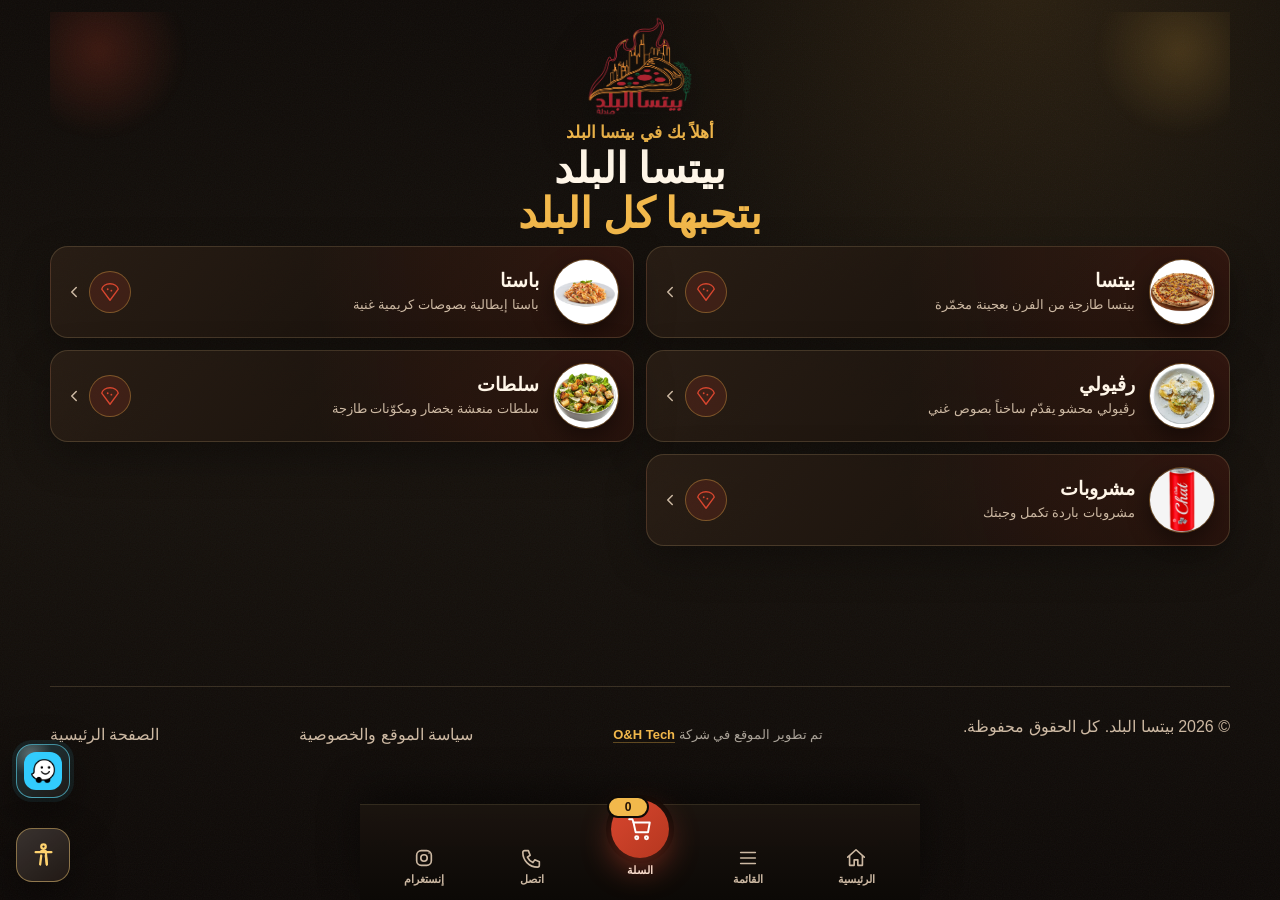
<file: menu.html>
<!doctype html>
<html lang="ar" dir="rtl">
<head>
  <meta charset="utf-8">
  <meta name="viewport" content="width=device-width, initial-scale=1">
  <meta http-equiv="Content-Security-Policy" content="default-src 'self'; script-src 'self'; style-src 'self' 'unsafe-inline' https://fonts.googleapis.com; font-src 'self' https://fonts.gstatic.com; img-src 'self' data: https:; media-src 'self'; frame-src https://www.google.com https://maps.google.com; connect-src 'self'; object-src 'none'; base-uri 'self'; form-action 'none'; upgrade-insecure-requests">
  <meta http-equiv="X-Content-Type-Options" content="nosniff">
  <meta name="referrer" content="strict-origin-when-cross-origin">
  <title>قائمة بيتسا البلد | بيتسا، باستا، رڤيولي وسلطات</title>
  <meta name="description" content="استعرض قائمة بيتسا البلد، اختر المكونات والإضافات، واجمع طلبك في سلة عرض للنادل بدون إتمام طلب إلكتروني.">
  <meta name="theme-color" content="#120d0a">
  <link rel="icon" type="image/png" href="assets/favicon.png">
  <link rel="apple-touch-icon" href="assets/favicon.png">
  <link rel="preconnect" href="https://fonts.googleapis.com">
  <link rel="preconnect" href="https://fonts.gstatic.com" crossorigin>
  <link rel="stylesheet" href="https://fonts.googleapis.com/css2?family=Cairo:wght@400;500;600;700;800;900&family=El+Messiri:wght@400;500;600;700&display=swap">
  <link rel="stylesheet" href="css/main.css?v=20260606-close-center">
  <link rel="stylesheet" href="css/menu.css?v=20260606-pizza-addons-3-cols">
  <link rel="stylesheet" href="css/responsive.css">
  <link rel="stylesheet" href="css/enhancements.css?v=20260614-waze-button-fixed">
  <link rel="stylesheet" href="css/accessibility.css?v=20260614-floating-spacing">
</head>
<body class="menu-page">
  <header class="site-header solid">
    <a class="brand" href="index.html" aria-label="بيتسا البلد">
      <span class="brand-mark"><img src="assets/logo-transparent.png" alt="" width="52" height="52"></span>
      <span>بيتسا البلد</span>
    </a>
    <nav class="nav-links" aria-label="التنقل الرئيسي">
      <a href="index.html#about">عن المطعم</a>
      <a href="menu.html" aria-current="page">القائمة</a>
      <a href="index.html#gallery">الصور</a>
      <a href="index.html#contact">تواصل</a>
    </nav>
    <a class="header-call" data-site-phone-link href="tel:0502210075">اتصل الآن</a>
  </header>

  <main class="menu-shell" data-view="categories">
    <div class="categories-view">
      <section class="menu-hero-brand">
        <img class="mhb-logo" src="assets/logo-transparent.png" alt="بيتسا البلد" width="84" height="84">
        <p class="mhb-welcome">أهلاً بك في بيتسا البلد</p>
        <h1 class="mhb-title">بيتسا البلد<br><span>بتحبها كل البلد</span></h1>
      </section>

      <section class="category-cards" id="categoryCards" aria-label="فئات القائمة"></section>
    </div>

    <div class="products-view">
      <div class="products-head">
        <button class="back-to-cats" id="backToCats" type="button">
          <svg viewBox="0 0 24 24" fill="none" stroke="currentColor" stroke-width="2" stroke-linecap="round" stroke-linejoin="round" aria-hidden="true"><path d="M9 6l6 6-6 6"/></svg>
          <span>القائمة الرئيسية</span>
        </button>
        <h2 id="activeCategoryTitle"></h2>
      </div>

      <section class="menu-tools" aria-label="البحث والفلترة">
      <label class="search-box">
        <span>بحث</span>
        <input id="menuSearch" type="search" placeholder="ابحث عن منتج..." autocomplete="off">
      </label>
      <div class="category-tabs" id="categoryTabs" role="tablist" aria-label="فئات القائمة"></div>
    </section>

    <section class="menu-board" aria-label="القائمة والسلة">
      <div class="menu-results">
        <div class="results-meta" id="resultsMeta"></div>
        <div class="products-grid" id="productsGrid"></div>
        <p class="empty-state" id="emptyState" hidden>لا توجد منتجات مطابقة للبحث الحالي.</p>
      </div>

    </section>
    </div>
  </main>

  <aside class="cart-panel" aria-label="سلة عرض للنادل">
    <div class="cart-head">
      <div>
        <span class="eyebrow">سلة العرض</span>
        <h2>اختياراتك</h2>
      </div>
      <strong id="cartCount">0</strong>
      <button class="cart-close" id="cartClose" type="button" aria-label="إغلاق السلة">×</button>
    </div>
    <div class="cart-items" id="cartItems"></div>
    <p class="empty-cart" id="emptyCart">السلة فارغة حالياً. أضف وجبة لتجميع أفكارك قبل مناداة النادل.</p>
    <div class="cart-total">
      <span>المجموع التقريبي</span>
      <strong id="cartTotal">0 ₪</strong>
    </div>
    <button class="checkout-btn" id="checkoutOrder" type="button">إتمام الطلب عبر واتساب</button>
    <button class="clear-cart" id="clearCart" type="button">تفريغ السلة</button>
    <p class="cart-note">أضف أصنافك ثم أرسل الطلب عبر واتساب، أو اعرض السلة للنادل عند الطاولة.</p>
  </aside>

  <nav class="bottom-nav" aria-label="التنقل السفلي">
    <a class="bottom-nav-item" href="index.html" aria-label="الصفحة الرئيسية">
      <svg viewBox="0 0 24 24" fill="none" stroke="currentColor" stroke-width="1.8" stroke-linecap="round" stroke-linejoin="round" aria-hidden="true"><path d="M3 11l9-8 9 8"/><path d="M5 10v10h5v-6h4v6h5V10"/></svg>
      <span>الرئيسية</span>
    </a>
    <button class="bottom-nav-item" id="navMenu" type="button" aria-label="عرض كل الأصناف">
      <svg viewBox="0 0 24 24" fill="none" stroke="currentColor" stroke-width="1.8" stroke-linecap="round" stroke-linejoin="round" aria-hidden="true"><path d="M4 6h16M4 12h16M4 18h16"/></svg>
      <span>القائمة</span>
    </button>
    <button class="bottom-nav-cart" id="cartToggle" type="button" aria-label="فتح السلة">
      <span class="cart-fab">
        <svg viewBox="0 0 24 24" fill="none" stroke="currentColor" stroke-width="1.8" stroke-linecap="round" stroke-linejoin="round" aria-hidden="true"><path d="M6 6h15l-1.6 9H8z"/><path d="M6 6 5 3H2"/><circle cx="9" cy="20" r="1.4"/><circle cx="18" cy="20" r="1.4"/></svg>
        <span class="cart-float-count" id="cartFloatCount">0</span>
      </span>
      <span>السلة</span>
      <strong id="cartFloatTotal" hidden>0 ₪</strong>
    </button>
    <a class="bottom-nav-item" data-site-phone-link href="tel:0502210075" aria-label="اتصل بنا">
      <svg viewBox="0 0 24 24" fill="none" stroke="currentColor" stroke-width="1.8" stroke-linecap="round" stroke-linejoin="round" aria-hidden="true"><path d="M4 4h4l2 5-3 2a12 12 0 0 0 6 6l2-3 5 2v4a2 2 0 0 1-2 2A16 16 0 0 1 2 6a2 2 0 0 1 2-2z"/></svg>
      <span>اتصل</span>
    </a>
    <a class="bottom-nav-item" data-site-instagram href="https://instagram.com/pizza._.albld" target="_blank" rel="noopener noreferrer" aria-label="إنستغرام بيتسا البلد">
      <svg viewBox="0 0 24 24" fill="none" stroke="currentColor" stroke-width="1.8" stroke-linecap="round" stroke-linejoin="round" aria-hidden="true"><rect x="4" y="4" width="16" height="16" rx="5"/><circle cx="12" cy="12" r="3.5"/><path d="M17.5 6.5h.01"/></svg>
      <span>إنستغرام</span>
    </a>
  </nav>

  <div class="cart-backdrop" id="cartBackdrop" aria-hidden="true"></div>

  <div class="customizer" id="customizer" aria-hidden="true">
    <div class="customizer-dialog" role="dialog" aria-modal="true" aria-labelledby="customizerTitle">
      <button class="modal-close" id="closeCustomizer" type="button" aria-label="إغلاق">×</button>
      <div class="customizer-grid">
        <img id="customizerImage" alt="">
        <div class="customizer-content">
          <span class="category-pill" id="customizerCategory"></span>
          <h2 id="customizerTitle"></h2>
          <p id="customizerDescription"></p>
          <div class="customizer-price" id="customizerPrice"></div>

          <div class="option-group" id="ingredientsOptions"></div>
          <div class="option-group" id="freeAddonOptions"></div>
          <div class="option-group" id="paidAddonOptions"></div>

          <label class="notes-field">
            <span>ملاحظات خاصة</span>
            <textarea id="itemNotes" rows="3" placeholder="مثال: سلطة بدون بصل، صوص على الجنب..."></textarea>
          </label>

          <div class="modal-actions">
            <div class="qty-stepper customizer-qty-stepper">
              <span>الكمية</span>
              <button type="button" id="itemQtyMinus" aria-label="إنقاص الكمية">−</button>
              <strong id="itemQty" class="qty-readonly" aria-live="polite">1</strong>
              <button type="button" id="itemQtyPlus" aria-label="زيادة الكمية">+</button>
            </div>
            <button class="add-cart-btn" id="saveCartItem" type="button">إضافة للسلة</button>
          </div>
        </div>
      </div>
    </div>
  </div>

  <div class="pizza-split-modal" id="pizzaSplitModal" aria-hidden="true">
    <div class="pizza-split-dialog" role="dialog" aria-modal="true" aria-labelledby="pizzaSplitTitle">
      <button class="modal-close pizza-split-close" id="pizzaSplitClose" type="button" aria-label="إغلاق">×</button>
      <div id="pizzaSplitContent"></div>
    </div>
  </div>

  <div class="order-confirm-modal" id="orderConfirmModal" aria-hidden="true">
    <div class="order-confirm-dialog" role="dialog" aria-modal="true" aria-labelledby="orderConfirmTitle">
      <span class="category-pill">تأكيد الإرسال</span>
      <h2 id="orderConfirmTitle">الرجاء تأكيد الطلب</h2>
      <p>سيتم فتح واتساب لإرسال ملخص الطلب إلى المطعم. الطلب لا يتم تحضيره إلا بعد تأكيد المطعم.</p>
      <label class="order-confirm-field" for="customerNameInput">
        <span>اسم الزبون</span>
        <input id="customerNameInput" type="text" name="customerName" autocomplete="name" maxlength="40" required placeholder="اكتب الاسم هنا">
      </label>
      <p class="order-confirm-error" id="customerNameError" role="alert" aria-live="polite"></p>
      <div class="order-confirm-actions">
        <button class="order-confirm-reject" id="rejectOrderConfirm" type="button">رفض</button>
        <button class="order-confirm-accept" id="acceptOrderConfirm" type="button">تأكيد</button>
      </div>
    </div>
  </div>

  <footer class="site-footer">
    <p>© <span id="year"></span> بيتسا البلد. كل الحقوق محفوظة.</p>
    <p class="credit-line">تم تطوير الموقع في شركة  <a href="https://oh-tech.co" target="_blank" rel="noopener noreferrer">O&amp;H Tech</a></p>
    <a href="policy.html">سياسة الموقع والخصوصية</a>
    <a href="index.html">الصفحة الرئيسية</a>
  </footer>

  <div class="toast-stack" id="toastStack" aria-live="polite" aria-atomic="false"></div>

  <a class="menu-waze-float" href="https://waze.com/ul?ll=32.520804,35.3251062&navigate=yes" target="_blank" rel="noopener noreferrer" aria-label="افتح موقعنا في Waze">
    <img src="assets/waze.jpg" alt="" aria-hidden="true">
    <span>موقعنا</span>
  </a>

  <script src="data/site.js"></script>
  <script src="data/menu.js?v=20260606-availability"></script>
  <script src="js/menu.js?v=20260606-customer-name-confirm" defer></script>
  <script src="js/accessibility.js?v=20260614-a11y-suite" defer></script>
</body>
</html>
</file>
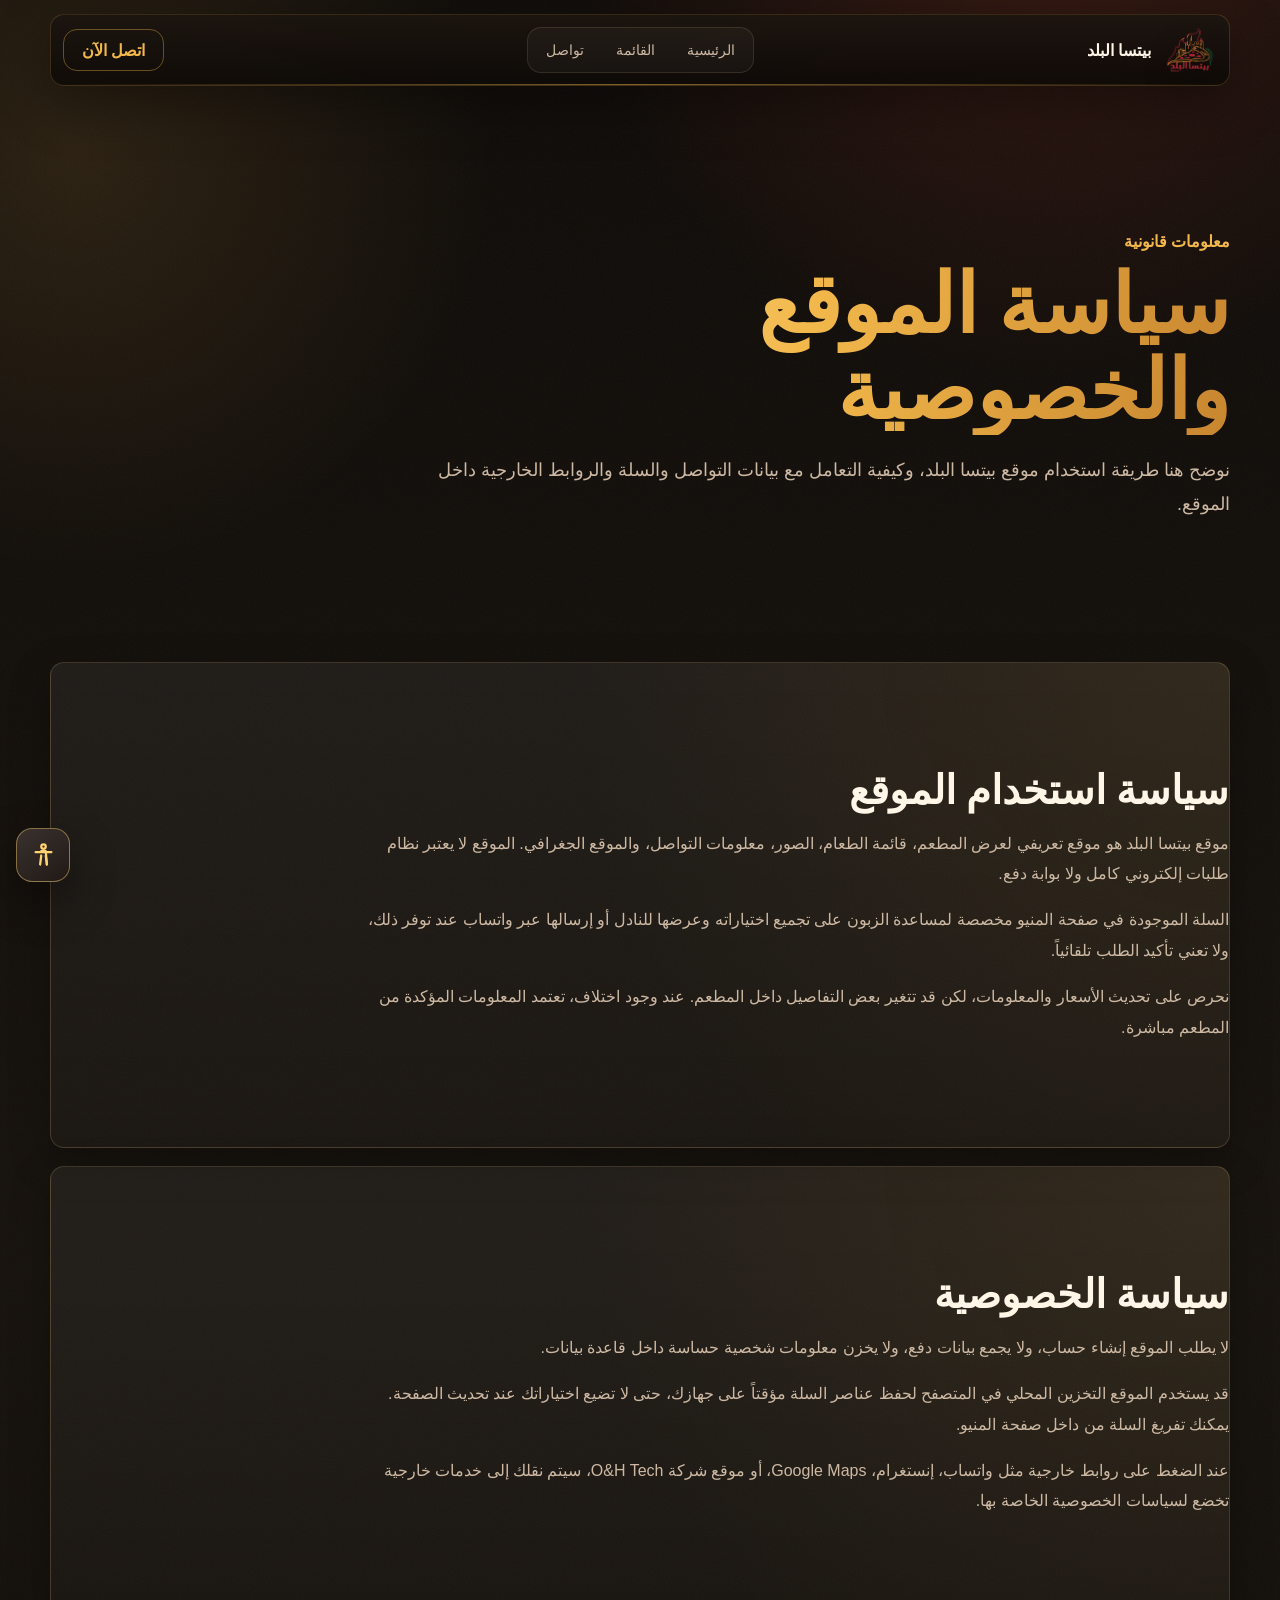
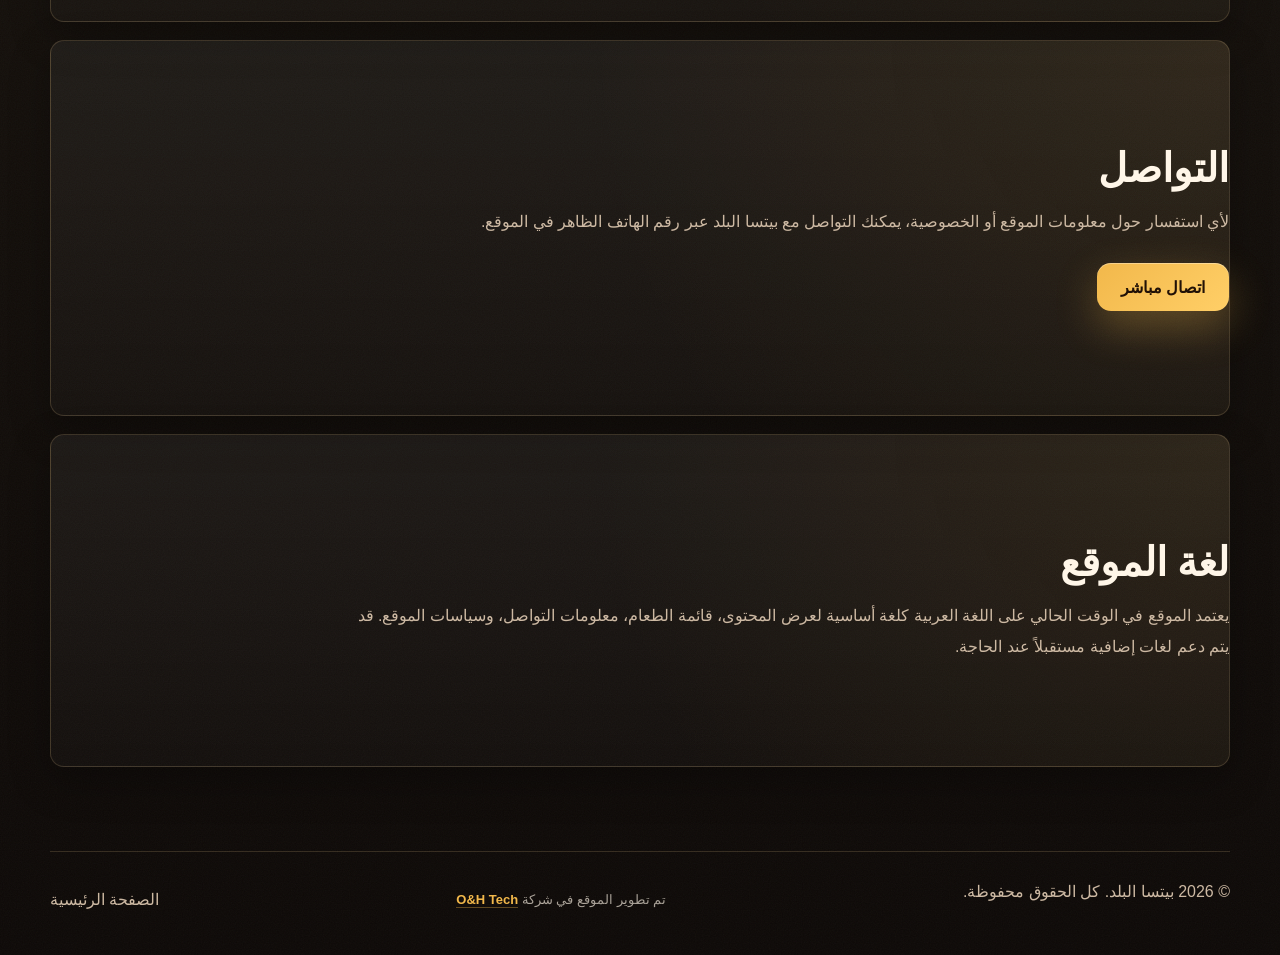
<file: policy.html>
<!doctype html>
<html lang="ar" dir="rtl">
<head>
  <meta charset="utf-8">
  <meta name="viewport" content="width=device-width, initial-scale=1">
  <meta http-equiv="Content-Security-Policy" content="default-src 'self'; script-src 'self'; style-src 'self' 'unsafe-inline' https://fonts.googleapis.com; font-src 'self' https://fonts.gstatic.com; img-src 'self' data: https:; media-src 'self'; frame-src https://www.google.com https://maps.google.com; connect-src 'self'; object-src 'none'; base-uri 'self'; form-action 'none'; upgrade-insecure-requests">
  <meta http-equiv="X-Content-Type-Options" content="nosniff">
  <meta name="referrer" content="strict-origin-when-cross-origin">
  <title>سياسة الموقع والخصوصية | بيتسا البلد</title>
  <meta name="description" content="سياسة استخدام موقع بيتسا البلد وسياسة الخصوصية الخاصة بالموقع، السلة، الروابط الخارجية، وبيانات التواصل.">
  <meta name="theme-color" content="#120d0a">
  <link rel="icon" type="image/png" href="assets/favicon.png">
  <link rel="apple-touch-icon" href="assets/favicon.png">
  <link rel="preconnect" href="https://fonts.googleapis.com">
  <link rel="preconnect" href="https://fonts.gstatic.com" crossorigin>
  <link rel="stylesheet" href="https://fonts.googleapis.com/css2?family=Cairo:wght@400;500;600;700;800;900&family=El+Messiri:wght@400;500;600;700&display=swap">
  <link rel="stylesheet" href="css/main.css?v=20260606-close-center">
  <link rel="stylesheet" href="css/enhancements.css?v=20260614-waze-button-fixed">
  <link rel="stylesheet" href="css/accessibility.css?v=20260614-floating-spacing">
</head>
<body class="policy-page">
  <header class="site-header solid">
    <a class="brand" href="index.html" aria-label="بيتسا البلد">
      <span class="brand-mark"><img src="assets/logo-transparent.png" alt="" width="52" height="52"></span>
      <span>بيتسا البلد</span>
    </a>
    <nav class="nav-links" aria-label="التنقل الرئيسي">
      <a href="index.html">الرئيسية</a>
      <a href="menu.html">القائمة</a>
      <a href="index.html#contact">تواصل</a>
    </nav>
    <a class="header-call" data-site-phone-link href="tel:0502210075">اتصل الآن</a>
  </header>

  <main class="policy-shell">
    <section class="policy-hero">
      <p class="eyebrow">معلومات قانونية</p>
      <h1>سياسة الموقع والخصوصية</h1>
      <p>نوضح هنا طريقة استخدام موقع بيتسا البلد، وكيفية التعامل مع بيانات التواصل والسلة والروابط الخارجية داخل الموقع.</p>
    </section>

    <section class="policy-card">
      <h2>سياسة استخدام الموقع</h2>
      <p>موقع بيتسا البلد هو موقع تعريفي لعرض المطعم، قائمة الطعام، الصور، معلومات التواصل، والموقع الجغرافي. الموقع لا يعتبر نظام طلبات إلكتروني كامل ولا بوابة دفع.</p>
      <p>السلة الموجودة في صفحة المنيو مخصصة لمساعدة الزبون على تجميع اختياراته وعرضها للنادل أو إرسالها عبر واتساب عند توفر ذلك، ولا تعني تأكيد الطلب تلقائياً.</p>
      <p>نحرص على تحديث الأسعار والمعلومات، لكن قد تتغير بعض التفاصيل داخل المطعم. عند وجود اختلاف، تعتمد المعلومات المؤكدة من المطعم مباشرة.</p>
    </section>

    <section class="policy-card">
      <h2>سياسة الخصوصية</h2>
      <p>لا يطلب الموقع إنشاء حساب، ولا يجمع بيانات دفع، ولا يخزن معلومات شخصية حساسة داخل قاعدة بيانات.</p>
      <p>قد يستخدم الموقع التخزين المحلي في المتصفح لحفظ عناصر السلة مؤقتاً على جهازك، حتى لا تضيع اختياراتك عند تحديث الصفحة. يمكنك تفريغ السلة من داخل صفحة المنيو.</p>
      <p>عند الضغط على روابط خارجية مثل واتساب، إنستغرام، Google Maps، أو موقع شركة O&amp;H Tech، سيتم نقلك إلى خدمات خارجية تخضع لسياسات الخصوصية الخاصة بها.</p>
    </section>

    <section class="policy-card">
      <h2>التواصل</h2>
      <p>لأي استفسار حول معلومات الموقع أو الخصوصية، يمكنك التواصل مع بيتسا البلد عبر رقم الهاتف الظاهر في الموقع.</p>
      <a class="btn btn-primary" data-site-phone-link href="tel:0502210075">اتصال مباشر</a>
    </section>

    <section class="policy-card">
      <h2>لغة الموقع</h2>
      <p>يعتمد الموقع في الوقت الحالي على اللغة العربية كلغة أساسية لعرض المحتوى، قائمة الطعام، معلومات التواصل، وسياسات الموقع. قد يتم دعم لغات إضافية مستقبلاً عند الحاجة.</p>
    </section>
  </main>

  <footer class="site-footer">
    <p>© <span id="year"></span> بيتسا البلد. كل الحقوق محفوظة.</p>
    <p class="credit-line">تم تطوير الموقع في شركة  <a href="https://oh-tech.co" target="_blank" rel="noopener noreferrer">O&amp;H Tech</a></p>
    <a href="index.html">الصفحة الرئيسية</a>
  </footer>

  <script src="data/site.js"></script>
  <script src="js/main.js" defer></script>
  <script src="js/accessibility.js?v=20260614-a11y-suite" defer></script>
</body>
</html>
</file>
<file: css/main.css>
:root {
  color-scheme: dark;
  --bg: #120d0a;
  --bg-soft: #1c1510;
  --panel: #241a13;
  --panel-2: #2e2117;
  --text: #fff6e8;
  --muted: #cdb9a3;
  --line: rgba(255, 214, 158, .16);
  --gold: #f2b84b;
  --amber: #d96b28;
  --tomato: #d8462f;
  --green: #7eaa54;
  --shadow: 0 24px 80px rgba(0, 0, 0, .38);
  --radius: 8px;
  --container: min(1180px, calc(100% - 40px));
  font-family: Tahoma, Arial, sans-serif;
}

* {
  box-sizing: border-box;
}

html {
  scroll-behavior: smooth;
}

body {
  margin: 0;
  min-height: 100vh;
  background:
    radial-gradient(circle at 80% 10%, rgba(216, 70, 47, .18), transparent 28rem),
    radial-gradient(circle at 12% 4%, rgba(242, 184, 75, .13), transparent 24rem),
    linear-gradient(180deg, #120d0a 0%, #18100c 48%, #100b09 100%);
  color: var(--text);
  overflow-x: hidden;
}

body.loading {
  overflow: hidden;
}

img {
  display: block;
  max-width: 100%;
}

a {
  color: inherit;
  text-decoration: none;
}

button,
input {
  font: inherit;
}

.site-header {
  position: fixed;
  top: 0;
  left: 0;
  right: auto;
  transform: none;
  z-index: 50;
  width: 100%;
  min-height: 76px;
  margin: 0;
  display: grid;
  grid-template-columns: minmax(230px, 1fr) auto minmax(170px, 1fr);
  align-items: center;
  gap: 22px;
  padding: 10px max(22px, calc((100vw - 1180px) / 2));
  border: 0;
  border-bottom: 1px solid rgba(255, 214, 158, .12);
  border-radius: 0;
  background: linear-gradient(180deg, rgba(18, 13, 10, .96), rgba(18, 13, 10, .82));
  box-shadow: 0 18px 54px rgba(0, 0, 0, .28);
  backdrop-filter: blur(20px);
}

.site-header.solid {
  position: sticky;
  top: 12px;
  left: auto;
  right: auto;
  transform: none;
  width: var(--container);
  min-height: 62px;
  margin-top: 12px;
  padding: 8px 10px;
  border: 1px solid var(--line);
  border-radius: var(--radius);
  background: linear-gradient(180deg, rgba(28, 21, 16, .94), rgba(18, 13, 10, .9));
}

.site-header:not(.solid) {
  direction: ltr;
  display: flex;
  justify-content: center;
}

.site-header:not(.solid) .brand,
.site-header:not(.solid) .nav-links,
.site-header:not(.solid) .header-call {
  direction: rtl;
}

.site-header:not(.solid) .brand {
  order: 3;
  margin-left: auto;
}

.site-header:not(.solid) .nav-links {
  order: 2;
  margin-inline: auto;
}

.site-header:not(.solid) .header-call {
  order: 1;
  margin-right: auto;
}

.brand {
  display: inline-flex;
  align-items: center;
  gap: 12px;
  justify-self: start;
  font-weight: 800;
  white-space: nowrap;
}

.brand-mark {
  display: grid;
  place-items: center;
  width: 58px;
  height: 48px;
  border-radius: 0;
  background: transparent;
  box-shadow: none;
  overflow: visible;
}

.brand-mark img {
  width: 52px;
  height: 52px;
  object-fit: contain;
  transform: translateY(1px);
  filter: drop-shadow(0 8px 14px rgba(0, 0, 0, .45));
}

.nav-links {
  justify-self: center;
  display: flex;
  align-items: center;
  justify-content: center;
  gap: 4px;
  padding: 4px;
  border: 1px solid rgba(255, 214, 158, .12);
  border-radius: var(--radius);
  background: rgba(255, 255, 255, .035);
  color: var(--muted);
  font-size: 14px;
}

.nav-links a {
  min-height: 36px;
  display: inline-flex;
  align-items: center;
  padding: 0 14px;
  border-radius: 6px;
  transition: color .2s ease, transform .2s ease, background .2s ease;
}

.nav-links a:hover,
.nav-links a[aria-current="page"] {
  color: var(--text);
  background: rgba(242, 184, 75, .1);
  transform: translateY(-2px);
}

.header-call {
  justify-self: end;
  display: inline-flex;
  align-items: center;
  justify-content: center;
  min-height: 42px;
  padding: 0 18px;
  border: 1px solid rgba(242, 184, 75, .38);
  border-radius: var(--radius);
  color: var(--gold);
  font-weight: 700;
}

.home-notice {
  position: fixed;
  top: 86px;
  left: 50%;
  z-index: 45;
  width: var(--container);
  min-height: 46px;
  display: grid;
  grid-template-columns: auto 1fr auto;
  align-items: center;
  gap: 14px;
  padding: 8px 12px;
  border: 1px solid rgba(242, 184, 75, .24);
  border-radius: var(--radius);
  background: rgba(28, 21, 16, .78);
  box-shadow: 0 16px 44px rgba(0, 0, 0, .28);
  backdrop-filter: blur(16px);
  transform: translateX(-50%);
}

.home-notice span {
  display: inline-flex;
  align-items: center;
  min-height: 30px;
  padding: 0 10px;
  border-radius: 999px;
  color: #211106;
  background: var(--gold);
  font-size: 13px;
  font-weight: 900;
}

.home-notice p {
  margin: 0;
  color: var(--muted);
  line-height: 1.5;
  font-size: 14px;
}

.home-notice a {
  color: var(--gold);
  font-weight: 900;
  white-space: nowrap;
}

.page-shell,
.menu-shell {
  width: var(--container);
  margin: 0 auto;
}

.hero {
  min-height: 100vh;
  display: grid;
  grid-template-columns: minmax(0, .95fr) minmax(320px, 1.05fr);
  align-items: center;
  gap: 42px;
  padding: 172px 0 70px;
}

.hero-content {
  position: relative;
  z-index: 2;
}

.eyebrow {
  margin: 0 0 12px;
  color: var(--gold);
  font-weight: 800;
  letter-spacing: 0;
}

h1,
h2,
h3,
p {
  margin-top: 0;
}

h1 {
  margin-bottom: 18px;
  font-size: clamp(48px, 8vw, 104px);
  line-height: .95;
  letter-spacing: 0;
}

h2 {
  margin-bottom: 14px;
  font-size: clamp(30px, 4vw, 56px);
  line-height: 1.08;
}

h3 {
  margin-bottom: 8px;
}

.hero-copy {
  max-width: 650px;
  color: var(--muted);
  font-size: 19px;
  line-height: 1.9;
}

.hero-actions {
  display: flex;
  flex-wrap: wrap;
  gap: 14px;
  margin-top: 30px;
}

.btn {
  position: relative;
  display: inline-flex;
  align-items: center;
  justify-content: center;
  min-height: 48px;
  padding: 13px 24px;
  border-radius: var(--radius);
  overflow: hidden;
  font-weight: 800;
  transition: transform .2s ease, box-shadow .2s ease, border-color .2s ease;
}

.btn::after {
  content: "";
  position: absolute;
  inset: 0;
  background: linear-gradient(90deg, transparent, rgba(255, 255, 255, .22), transparent);
  transform: translateX(110%);
  transition: transform .45s ease;
}

.btn:hover {
  transform: translateY(-3px);
}

.btn:hover::after {
  transform: translateX(-110%);
}

.btn-primary {
  color: #211106;
  background: linear-gradient(135deg, var(--gold), #ffcf67);
  box-shadow: 0 16px 40px rgba(242, 184, 75, .25);
}

.btn-ghost {
  border: 1px solid var(--line);
  background: rgba(255, 255, 255, .04);
}

.hero-visual {
  filter: drop-shadow(0 30px 70px rgba(0, 0, 0, .45));
}

.section-heading {
  max-width: 760px;
  margin-bottom: 34px;
}

.section-heading p:not(.eyebrow) {
  color: var(--muted);
  line-height: 1.85;
}

section:not(.hero) {
  padding: 92px 0;
}

.about-grid,
.location-grid {
  display: grid;
  grid-template-columns: minmax(0, 1fr) minmax(320px, .82fr);
  gap: 24px;
  align-items: stretch;
}

.about-media,
.info-panel,
.dish-card,
.feature-card,
.contact-card {
  border: 1px solid var(--line);
  border-radius: var(--radius);
  background: linear-gradient(180deg, rgba(255, 255, 255, .055), rgba(255, 255, 255, .025));
  box-shadow: var(--shadow);
}

.about-media {
  overflow: hidden;
  min-height: 460px;
}

.about-media img {
  width: 100%;
  height: 100%;
  object-fit: cover;
}

.feature-grid {
  display: grid;
  grid-template-columns: repeat(2, minmax(0, 1fr));
  gap: 16px;
}

.feature-card {
  padding: 24px;
}

.feature-card span {
  display: inline-block;
  margin-bottom: 34px;
  color: var(--gold);
  font-weight: 900;
}

.feature-card p,
.dish-card p,
.info-panel p {
  color: var(--muted);
  line-height: 1.75;
}

.menu-preview,
.contact-grid {
  display: grid;
  grid-template-columns: repeat(4, minmax(0, 1fr));
  gap: 18px;
}

.dish-card {
  overflow: hidden;
}

.dish-card img {
  width: 100%;
  aspect-ratio: 1.2;
  object-fit: cover;
  background: var(--panel);
}

.dish-card div {
  padding: 20px;
}

.dish-card strong {
  display: inline-block;
  margin-top: 8px;
  color: var(--gold);
  font-size: 22px;
}

.gallery-grid {
  display: grid;
  grid-template-columns: 1.1fr .9fr;
  grid-auto-rows: 270px;
  gap: 16px;
}

.gallery-item {
  position: relative;
  padding: 0;
  border: 1px solid var(--line);
  border-radius: var(--radius);
  overflow: hidden;
  cursor: pointer;
  background: var(--panel);
}

.gallery-item:first-child {
  grid-row: span 2;
}

.gallery-item img {
  width: 100%;
  height: 100%;
  object-fit: cover;
  transition: transform .45s ease, filter .45s ease;
}

.gallery-item:hover img {
  transform: scale(1.06);
  filter: saturate(1.15) contrast(1.06);
}

.location-grid iframe {
  width: 100%;
  min-height: 420px;
  border: 1px solid var(--line);
  border-radius: var(--radius);
  filter: grayscale(.35) invert(.9) contrast(.9);
}

.info-panel {
  padding: 30px;
}

.info-panel h3 {
  margin-bottom: 8px;
}

.location-tagline {
  color: var(--gold) !important;
  font-weight: 900;
}

.contact-card {
  display: grid;
  align-content: center;
  gap: 10px;
  min-height: 156px;
  padding: 20px;
  text-align: center;
  transition: transform .2s ease, border-color .2s ease, background .2s ease;
}

.contact-card:hover {
  transform: translateY(-5px);
  border-color: rgba(242, 184, 75, .42);
}

.contact-card span {
  display: block;
  color: var(--muted);
  font-size: 15px;
  font-weight: 800;
}

.contact-card strong {
  color: var(--gold);
  font-size: clamp(18px, 1.7vw, 22px);
  line-height: 1.25;
  overflow-wrap: anywhere;
}

.map-link {
  margin-top: 14px;
}

.location-actions {
  display: grid;
  grid-template-columns: repeat(2, minmax(0, 1fr));
  gap: 10px;
  margin-top: 14px;
}

.location-actions .map-link {
  margin-top: 0;
}

.location-actions .map-icon-link {
  display: inline-flex;
  align-items: center;
  justify-content: center;
  gap: 10px;
  width: 100%;
  min-width: 0;
  min-height: 58px;
  padding: 8px 10px;
  border-color: rgba(255, 255, 255, .16);
  background: rgba(255, 255, 255, .075);
}

.map-icon-link img {
  width: 40px;
  height: 40px;
  border-radius: 12px;
  object-fit: contain;
  box-shadow: 0 10px 24px rgba(0, 0, 0, .22);
}

.map-icon-link span {
  min-width: 0;
  font-weight: 900;
  font-size: clamp(13px, 2.4vw, 15px);
  white-space: nowrap;
}

.map-icon-link:hover {
  transform: translateY(-2px);
  border-color: rgba(248, 198, 93, .42);
  background: rgba(255, 255, 255, .11);
}

.site-footer {
  width: var(--container);
  margin: 0 auto;
  padding: 30px 0 38px;
  border-top: 1px solid var(--line);
  display: flex;
  justify-content: space-between;
  gap: 18px;
  color: var(--muted);
}

.lightbox {
  position: fixed;
  inset: 0;
  z-index: 80;
  display: grid;
  place-items: center;
  padding: 26px;
  background: rgba(0, 0, 0, .84);
  opacity: 0;
  pointer-events: none;
  transition: opacity .25s ease;
}

.lightbox.is-open {
  opacity: 1;
  pointer-events: auto;
}

.lightbox img {
  max-width: min(980px, 92vw);
  max-height: 82vh;
  border-radius: var(--radius);
  box-shadow: var(--shadow);
}

.lightbox-close {
  position: absolute;
  top: 24px;
  left: 24px;
  display: grid;
  place-items: center;
  width: 44px;
  height: 44px;
  padding: 0;
  border: 1px solid var(--line);
  border-radius: 50%;
  color: var(--text);
  background: rgba(255, 255, 255, .08);
  cursor: pointer;
  font-family: Arial, sans-serif;
  font-size: 30px;
  line-height: 1;
  text-align: center;
}
</file>
<file: css/menu.css>
.menu-page {
  background:
    radial-gradient(circle at 78% 0%, rgba(242, 184, 75, .11), transparent 24rem),
    linear-gradient(180deg, #120d0a, #17100c 54%, #100b09);
}

.menu-page section {
  padding: 0;
}

.menu-shell {
  padding: 12px 0 140px;
}

.menu-hero {
  display: grid;
  place-items: start;
  min-height: 360px;
  padding: 84px 0 46px;
}

.menu-hero h1 {
  max-width: 800px;
}

.menu-hero p:not(.eyebrow) {
  max-width: 720px;
  color: var(--muted);
  line-height: 1.85;
  font-size: 18px;
}

.menu-tools {
  position: sticky;
  top: 92px;
  z-index: 20;
  display: grid;
  grid-template-columns: 320px 1fr;
  gap: 16px;
  align-items: center;
  padding: 14px;
  border: 1px solid var(--line);
  border-radius: var(--radius);
  background: rgba(18, 13, 10, .86);
  backdrop-filter: blur(18px);
}

.menu-page .menu-tools {
  padding: 14px;
}

.menu-page .menu-board {
  padding: 0;
}

.search-box span {
  position: absolute;
  width: 1px;
  height: 1px;
  overflow: hidden;
  clip: rect(0, 0, 0, 0);
  white-space: nowrap;
}

.search-box input {
  width: 100%;
  min-height: 48px;
  border: 1px solid var(--line);
  border-radius: var(--radius);
  outline: none;
  padding: 0 14px;
  color: var(--text);
  background: rgba(255, 255, 255, .05);
}

.search-box input:focus {
  border-color: rgba(242, 184, 75, .55);
}

.category-tabs {
  display: flex;
  flex-wrap: wrap;
  gap: 10px;
}

.category-tabs button {
  min-height: 42px;
  border: 1px solid var(--line);
  border-radius: var(--radius);
  padding: 0 16px;
  cursor: pointer;
  color: var(--muted);
  background: rgba(255, 255, 255, .04);
  transition: transform .2s ease, color .2s ease, background .2s ease, border-color .2s ease;
}

.category-tabs button:hover,
.category-tabs button.is-active {
  transform: translateY(-2px);
  color: #1d1108;
  border-color: transparent;
  background: linear-gradient(135deg, var(--gold), #ffd16e);
}

.menu-board {
  display: grid;
  grid-template-columns: minmax(0, 1fr);
  gap: 22px;
  align-items: start;
}

.menu-results {
  padding-top: 34px;
}

.results-meta {
  margin-bottom: 18px;
  color: var(--muted);
}

.products-grid {
  display: grid;
  grid-template-columns: repeat(3, minmax(0, 1fr));
  gap: 18px;
}

.product-card {
  border: 1px solid var(--line);
  border-radius: var(--radius);
  overflow: hidden;
  background: linear-gradient(180deg, rgba(255, 255, 255, .06), rgba(255, 255, 255, .025));
  box-shadow: var(--shadow);
  animation: productIn .5s ease both;
}

.product-card img {
  width: 100%;
  aspect-ratio: 1.25;
  object-fit: cover;
  background: var(--panel);
}

.product-body {
  padding: 20px;
}

.product-top {
  display: flex;
  justify-content: space-between;
  gap: 14px;
  align-items: start;
  margin-bottom: 10px;
}

.product-top h2 {
  margin: 0;
  font-size: 22px;
}

.price {
  color: var(--gold);
  font-size: 22px;
  font-weight: 900;
  white-space: nowrap;
}

.category-pill {
  display: inline-flex;
  margin-bottom: 12px;
  padding: 6px 10px;
  border-radius: 999px;
  color: var(--gold);
  background: rgba(242, 184, 75, .1);
  font-size: 13px;
  font-weight: 800;
}

.product-card p {
  margin-bottom: 0;
  color: var(--muted);
  line-height: 1.75;
}

.product-options-preview {
  display: grid;
  gap: 9px;
  margin-top: 16px;
  padding-top: 16px;
  border-top: 1px solid var(--line);
}

.product-options-preview strong {
  color: var(--text);
  font-size: 14px;
}

.chips {
  display: flex;
  flex-wrap: wrap;
  gap: 7px;
}

.chips span {
  display: inline-flex;
  align-items: center;
  min-height: 28px;
  padding: 5px 9px;
  border: 1px solid rgba(242, 184, 75, .2);
  border-radius: 999px;
  color: var(--muted);
  background: rgba(242, 184, 75, .06);
  font-size: 12px;
}

.muted-line {
  color: var(--muted);
  font-size: 13px;
}

.add-cart-btn,
.clear-cart {
  min-height: 46px;
  border: 0;
  border-radius: var(--radius);
  cursor: pointer;
  color: #211106;
  background: linear-gradient(135deg, var(--gold), #ffcf67);
  font-weight: 900;
  transition: transform .2s ease, filter .2s ease;
}

.add-cart-btn:hover,
.clear-cart:hover {
  transform: translateY(-2px);
  filter: brightness(1.04);
}

.product-add {
  width: 100%;
  margin-top: 18px;
}

.cart-panel {
  position: fixed;
  inset: auto 50% 22px auto;
  z-index: 85;
  width: min(440px, calc(100vw - 28px));
  max-height: min(78vh, 720px);
  overflow: auto;
  margin-top: 0;
  border: 1px solid var(--line);
  border-radius: var(--radius);
  background: rgba(18, 13, 10, .96);
  box-shadow: var(--shadow);
  backdrop-filter: blur(18px);
  padding: 18px;
  opacity: 0;
  pointer-events: none;
  transform: translate(-50%, 28px) scale(.98);
  transition: opacity .25s ease, transform .25s ease;
}

.cart-panel.is-open {
  opacity: 1;
  pointer-events: auto;
  transform: translate(-50%, 0) scale(1);
}

.cart-head,
.cart-item-top,
.cart-total,
.modal-actions {
  display: flex;
  align-items: center;
  justify-content: space-between;
  gap: 14px;
}

.cart-head h2 {
  margin: 0;
  font-size: 26px;
}

.cart-head strong {
  display: grid;
  place-items: center;
  min-width: 42px;
  height: 42px;
  border-radius: 50%;
  color: #211106;
  background: var(--gold);
}

.cart-close {
  display: grid;
  place-items: center;
  width: 38px;
  height: 38px;
  padding: 0;
  border: 1px solid var(--line);
  border-radius: 50%;
  cursor: pointer;
  color: var(--text);
  background: rgba(255, 255, 255, .06);
  font-family: Arial, sans-serif;
  font-size: 26px;
  line-height: 1;
  text-align: center;
}

.cart-items {
  display: grid;
  gap: 12px;
  margin-top: 16px;
}

.cart-item {
  padding: 14px;
  border: 1px solid var(--line);
  border-radius: var(--radius);
  background: rgba(255, 255, 255, .04);
}

.cart-item h3 {
  margin: 0 0 5px;
  font-size: 17px;
}

.cart-item span,
.cart-item-details p,
.cart-note,
.empty-cart {
  color: var(--muted);
}

.cart-item-details {
  display: grid;
  gap: 4px;
  margin: 12px 0;
}

.cart-item-details p {
  margin: 0;
  line-height: 1.55;
  font-size: 13px;
}

.pizza-slice-details {
  margin: 10px 0;
  padding: 14px 14px 10px;
  border: 1px solid rgba(255, 193, 79, .32);
  border-radius: 18px;
  background:
    radial-gradient(circle at 18% 14%, rgba(255, 193, 79, .16), transparent 30%),
    linear-gradient(145deg, rgba(36, 89, 57, .99), rgba(24, 67, 45, .98));
  color: #f5f1df;
  box-shadow: 0 18px 34px rgba(0, 0, 0, .24), inset 0 0 0 1px rgba(255, 255, 255, .07);
}

.pizza-slice-details h4 {
  margin: 0 0 12px;
  text-align: end;
  color: #fff2b8;
  font-size: 22px;
  line-height: 1.1;
  text-shadow: 0 2px 12px rgba(0, 0, 0, .28);
}

.pizza-slice-detail-list {
  display: grid;
}

.pizza-slice-detail-row {
  display: grid;
  grid-template-columns: 54px minmax(0, 1fr) 34px;
  align-items: center;
  gap: 10px;
  min-height: 52px;
  padding: 8px 0;
  border-bottom: 1px solid rgba(255, 230, 166, .16);
}

.pizza-slice-detail-row:last-child {
  border-bottom: 0;
}

.pizza-slice-range {
  color: #fff1c9;
  font-size: 14px;
  font-weight: 900;
  white-space: nowrap;
  text-shadow: 0 1px 8px rgba(0, 0, 0, .32);
}

.pizza-slice-tags {
  display: flex;
  flex-wrap: wrap;
  align-items: center;
  justify-content: flex-end;
  gap: 8px;
  min-width: 0;
}

.pizza-detail-chip {
  --chip-color: #f5d48b;
  display: inline-flex;
  align-items: center;
  gap: 7px;
  max-width: 100%;
  min-height: 34px;
  padding: 5px 10px;
  border: 1px solid rgba(255, 255, 255, .34);
  border-radius: 999px;
  background: linear-gradient(135deg, #fff4c9, #ffd166);
  color: #5b3300;
  font-size: 13px;
  font-weight: 900;
  box-shadow: 0 8px 18px rgba(0, 0, 0, .24), inset 0 1px 0 rgba(255, 255, 255, .68);
}

.pizza-detail-chip.is-free {
  background: linear-gradient(135deg, #d9ffe0, #6fda78);
  border-color: rgba(136, 235, 145, .75);
  color: #073816;
}

.pizza-detail-chip.is-paid {
  background: linear-gradient(135deg, #fff2c4, #ffc94f);
  border-color: rgba(255, 207, 82, .86);
  color: #4b2b00;
}

.pizza-detail-chip.is-removed {
  background: linear-gradient(135deg, #ffe0dc, #ff786b);
  border-color: rgba(255, 120, 107, .86);
  color: #571009;
}

.pizza-detail-chip-text {
  min-width: 0;
  overflow: hidden;
  text-overflow: ellipsis;
  white-space: nowrap;
}

.pizza-detail-chip-icon {
  display: inline-grid;
  place-items: center;
  flex: 0 0 auto;
  min-width: 18px;
  font-size: 17px;
}

.pizza-slice-empty {
  color: #fff0c2;
  font-size: 14px;
  font-weight: 900;
  text-shadow: 0 1px 8px rgba(0, 0, 0, .34);
}

.pizza-slice-fraction {
  color: #ffd56f;
  font-family: Georgia, "Times New Roman", serif;
  font-size: 22px;
  line-height: 1;
  text-align: center;
  direction: ltr;
  font-weight: 900;
  opacity: 1;
  text-shadow: 0 1px 8px rgba(0, 0, 0, .36);
}

.cart-actions {
  display: flex;
  gap: 8px;
}

.cart-actions button {
  flex: 1;
  min-height: 36px;
  border: 1px solid var(--line);
  border-radius: var(--radius);
  cursor: pointer;
  color: var(--text);
  background: rgba(255, 255, 255, .05);
}

.cart-total {
  margin-top: 18px;
  padding-top: 16px;
  border-top: 1px solid var(--line);
}

.cart-total strong {
  color: var(--gold);
  font-size: 24px;
}

.clear-cart {
  width: 100%;
  margin-top: 14px;
}

.clear-cart:disabled {
  cursor: not-allowed;
  opacity: .45;
  transform: none;
}

.cart-note {
  margin: 12px 0 0;
  font-size: 13px;
  line-height: 1.6;
}

.cart-backdrop {
  position: fixed;
  inset: 0;
  z-index: 84;
  background: rgba(0, 0, 0, .46);
  opacity: 0;
  pointer-events: none;
  transition: opacity .25s ease;
}

.cart-backdrop.is-open {
  opacity: 1;
  pointer-events: auto;
}

.cart-float {
  position: fixed;
  right: 50%;
  bottom: 18px;
  z-index: 70;
  width: min(520px, calc(100vw - 28px));
  min-height: 62px;
  display: grid;
  grid-template-columns: 42px 1fr auto;
  align-items: center;
  gap: 14px;
  border: 1px solid rgba(242, 184, 75, .4);
  border-radius: var(--radius);
  cursor: pointer;
  color: var(--text);
  background: linear-gradient(135deg, rgba(40, 27, 17, .96), rgba(20, 13, 9, .96));
  box-shadow: 0 18px 55px rgba(0, 0, 0, .42), 0 0 0 1px rgba(255, 255, 255, .035) inset;
  backdrop-filter: blur(18px);
  padding: 10px 14px;
  transform: translateX(50%);
  animation: cartFloatIn .45s ease both;
}

.cart-float:hover {
  border-color: rgba(242, 184, 75, .68);
}

.cart-float-count {
  display: grid;
  place-items: center;
  width: 42px;
  height: 42px;
  border-radius: 50%;
  color: #211106;
  background: var(--gold);
  font-weight: 900;
}

.cart-float-title {
  color: var(--muted);
  font-weight: 800;
  text-align: start;
}

.cart-float strong {
  color: var(--gold);
  font-size: 24px;
}

.cart-float.has-items {
  animation: cartPulse .42s ease;
}

.customizer {
  position: fixed;
  inset: 0;
  z-index: 90;
  display: grid;
  place-items: center;
  padding: 22px;
  background: rgba(0, 0, 0, .76);
  opacity: 0;
  pointer-events: none;
  transition: opacity .22s ease;
}

.customizer.is-open {
  opacity: 1;
  pointer-events: auto;
}

.customizer-dialog {
  position: relative;
  width: min(980px, 100%);
  max-height: min(86vh, 820px);
  overflow: auto;
  border: 1px solid var(--line);
  border-radius: var(--radius);
  background: #18100c;
  box-shadow: var(--shadow);
}

.modal-close {
  position: absolute;
  top: 12px;
  left: 12px;
  z-index: 2;
  display: grid;
  place-items: center;
  width: 42px;
  height: 42px;
  padding: 0;
  border: 1px solid rgba(255, 59, 48, .78);
  border-radius: 50%;
  cursor: pointer;
  color: #fff;
  background:
    radial-gradient(circle at 35% 25%, rgba(255, 255, 255, .22), transparent 38%),
    linear-gradient(145deg, #ff3b30, #bd170f);
  box-shadow: 0 14px 34px rgba(255, 59, 48, .24);
  font-family: Arial, sans-serif;
  font-size: 28px;
  line-height: 1;
  text-align: center;
}

.modal-close:hover,
.modal-close:focus-visible {
  transform: translateY(-2px) scale(1.04);
  border-color: rgba(255, 92, 82, .95);
  box-shadow: 0 18px 42px rgba(255, 59, 48, .32);
}

.customizer-grid {
  display: grid;
  grid-template-columns: 360px 1fr;
  gap: 0;
}

.customizer-grid > img {
  width: 100%;
  max-width: 500px;
  aspect-ratio: 1;
  height: auto;
  min-height: 0;
  object-fit: cover;
  justify-self: center;
  align-self: start;
  background: var(--panel);
}

.customizer-content {
  padding: 28px;
}

.customizer-content h2 {
  margin-bottom: 8px;
  font-size: 34px;
}

.customizer-content > p,
.option-group p {
  color: var(--muted);
  line-height: 1.7;
}

.customizer-price {
  display: inline-flex;
  margin: 6px 0 18px;
  padding: 8px 12px;
  border-radius: 999px;
  color: var(--gold);
  background: rgba(242, 184, 75, .1);
  font-weight: 900;
}

.option-group {
  margin-top: 18px;
  padding-top: 18px;
  border-top: 1px solid var(--line);
}

.option-group:empty {
  display: none;
}

.option-group h3 {
  margin-bottom: 5px;
  font-size: 18px;
}

.option-list {
  display: grid;
  grid-template-columns: repeat(2, minmax(0, 1fr));
  gap: 9px;
}

.option-check {
  display: flex;
  align-items: center;
  gap: 9px;
  min-height: 42px;
  padding: 9px 10px;
  border: 1px solid var(--line);
  border-radius: var(--radius);
  cursor: pointer;
  background: rgba(255, 255, 255, .04);
}

.option-check input {
  width: 18px;
  height: 18px;
  accent-color: var(--gold);
}

.option-check small {
  color: var(--gold);
}

.notes-field {
  display: grid;
  gap: 8px;
  margin-top: 20px;
}

.notes-field span,
.qty-stepper span {
  color: var(--muted);
  font-size: 13px;
}

.notes-field textarea,
.qty-stepper input {
  width: 100%;
  border: 1px solid var(--line);
  border-radius: var(--radius);
  outline: none;
  color: var(--text);
  background: rgba(255, 255, 255, .05);
}

.notes-field textarea {
  resize: vertical;
  padding: 12px;
}

.qty-stepper {
  display: grid;
  gap: 7px;
  width: 120px;
}

.customizer-qty-stepper {
  grid-template-columns: 40px 48px 40px;
  align-items: end;
  width: auto;
}

.customizer-qty-stepper > span {
  grid-column: 1 / -1;
}

.customizer-qty-stepper button,
.qty-readonly {
  display: grid;
  place-items: center;
  min-height: 46px;
  border: 1px solid var(--line);
  border-radius: var(--radius);
  color: var(--text);
  background: rgba(255, 255, 255, .05);
}

.customizer-qty-stepper button {
  cursor: pointer;
  font-size: 20px;
  font-weight: 900;
}

.customizer-qty-stepper button:disabled,
.qty-control button:disabled,
.pizza-split-bottom .qty-stepper button:disabled {
  cursor: not-allowed;
  opacity: .42;
}

.qty-readonly {
  user-select: none;
  font-weight: 900;
}

.qty-stepper input {
  min-height: 46px;
  padding: 0 12px;
}

.modal-actions {
  margin-top: 18px;
}

.modal-actions .add-cart-btn {
  flex: 1;
}

.empty-state {
  margin: 48px 0;
  padding: 24px;
  border: 1px dashed var(--line);
  border-radius: var(--radius);
  color: var(--muted);
  text-align: center;
}

@keyframes productIn {
  from { opacity: 0; transform: translateY(18px) scale(.98); }
  to { opacity: 1; transform: translateY(0) scale(1); }
}

@keyframes cartFloatIn {
  from { opacity: 0; transform: translate(50%, 18px); }
  to { opacity: 1; transform: translate(50%, 0); }
}

@keyframes cartPulse {
  0% { transform: translate(50%, 0) scale(1); }
  45% { transform: translate(50%, -4px) scale(1.015); }
  100% { transform: translate(50%, 0) scale(1); }
}

@media (max-width: 1100px) {
  .products-grid {
    grid-template-columns: repeat(2, minmax(0, 1fr));
  }
}

@media (max-width: 720px) {
  .products-grid,
  .option-list,
  .customizer-grid {
    grid-template-columns: 1fr;
  }

  .cart-panel {
    inset: auto 12px 92px 12px;
    width: auto;
    max-height: 72vh;
    transform: translateY(28px) scale(.98);
  }

  .cart-panel.is-open {
    transform: translateY(0) scale(1);
  }

  .cart-float {
    bottom: 12px;
    grid-template-columns: 36px 1fr auto;
    min-height: 56px;
  }

  .cart-float-count {
    width: 36px;
    height: 36px;
  }

  .cart-float strong {
    font-size: 20px;
  }

  .customizer-grid > img {
    width: min(100%, 500px);
    min-height: 0;
    max-height: none;
  }

  .customizer-content {
    padding: 20px;
  }

  .modal-actions {
    align-items: stretch;
    flex-direction: column;
  }

  .qty-stepper {
    width: 100%;
  }
}

/* Product rows: products open details in the centered customizer modal. */
.products-grid {
  grid-template-columns: 1fr;
  gap: 12px;
}

.product-row {
  display: grid;
  grid-template-columns: 96px minmax(0, 1fr);
  align-items: stretch;
  cursor: pointer;
  overflow: hidden;
  border-radius: 18px;
  background:
    radial-gradient(circle at 100% 0%, rgba(216, 70, 47, .12), transparent 54%),
    linear-gradient(135deg, rgba(46, 33, 23, .78), rgba(18, 12, 8, .92));
  box-shadow: var(--shadow-soft, 0 14px 40px rgba(0, 0, 0, .28));
  transition: transform .2s ease, border-color .2s ease, box-shadow .2s ease;
}

.product-row:hover,
.product-row:focus-visible {
  transform: translateY(-3px);
  border-color: rgba(242, 184, 75, .42);
  box-shadow: 0 22px 54px rgba(0, 0, 0, .42);
  outline: none;
}

.product-row.is-unavailable {
  cursor: not-allowed;
  opacity: .46;
  filter: grayscale(.72);
}

.product-row.is-unavailable:hover,
.product-row.is-unavailable:focus-visible {
  transform: none;
  border-color: var(--line);
  box-shadow: none;
}

.product-row.is-unavailable > img {
  opacity: .62;
}

.product-row.is-unavailable .product-add {
  cursor: not-allowed;
  opacity: .78;
  color: rgba(255, 247, 232, .68);
  background: rgba(255, 255, 255, .08);
  box-shadow: none;
}

.unavailable-badge {
  grid-column: 1;
  width: fit-content;
  margin: 0 0 6px;
  padding: 4px 10px;
  border: 1px solid rgba(255, 255, 255, .14);
  border-radius: 999px;
  color: rgba(255, 247, 232, .74);
  background: rgba(255, 255, 255, .08);
  font-size: 12px;
  font-weight: 800;
}

.product-row > img {
  width: 96px;
  height: 100%;
  min-height: 112px;
  aspect-ratio: auto;
  object-fit: cover;
  background: var(--panel);
}

.product-row .product-body {
  min-width: 0;
  display: grid;
  align-content: center;
  grid-template-columns: minmax(0, 1fr) auto;
  column-gap: 14px;
  padding: 14px;
}

.product-row .category-pill {
  grid-column: 1;
  width: fit-content;
  margin: 0 0 6px;
  padding: 4px 9px;
  font-size: 12px;
}

.product-row .product-top {
  grid-column: 1 / -1;
  align-items: center;
  margin-bottom: 5px;
}

.product-row .product-top h2 {
  overflow: hidden;
  text-overflow: ellipsis;
  white-space: nowrap;
  font-size: clamp(18px, 3vw, 22px);
}

.product-row .price {
  font-size: clamp(18px, 3vw, 22px);
}

.product-row p {
  grid-column: 1;
  margin: 0;
  display: -webkit-box;
  overflow: hidden;
  -webkit-line-clamp: 1;
  -webkit-box-orient: vertical;
  font-size: 14px;
  line-height: 1.6;
}

.product-row .product-options-preview {
  display: none;
}

.product-row .product-add {
  grid-column: 2;
  grid-row: 1 / 4;
  align-self: center;
  justify-self: end;
  width: auto;
  min-height: 40px;
  margin: 0;
  padding: 0 16px;
  white-space: nowrap;
}

@media (max-width: 560px) {
  .product-row {
    grid-template-columns: 78px minmax(0, 1fr);
  }

  .product-row > img {
    width: 78px;
    min-height: 104px;
  }

  .product-row .product-body {
    grid-template-columns: minmax(0, 1fr);
    padding: 12px;
  }

  .product-row .product-top {
    gap: 8px;
  }

  .product-row .product-add {
    grid-column: 1;
    grid-row: auto;
    justify-self: start;
    min-height: 34px;
    margin-top: 9px;
    padding: 0 12px;
    font-size: 13px;
  }
}

/* Pizza slice-split experience */
.pizza-split-modal,
.pizza-slice-sheet,
.order-confirm-modal {
  position: fixed;
  inset: 0;
  z-index: 1100;
  display: grid;
  place-items: center;
  padding: 18px;
  opacity: 0;
  visibility: hidden;
  pointer-events: none;
  transition: opacity .24s ease, visibility .24s ease;
}

.pizza-split-modal::before,
.pizza-slice-sheet-backdrop,
.order-confirm-modal::before {
  content: "";
  position: absolute;
  inset: 0;
  background: rgba(8, 5, 3, .78);
  backdrop-filter: blur(16px);
}

.pizza-split-modal.is-open,
.pizza-slice-sheet.is-open,
.order-confirm-modal.is-open {
  opacity: 1;
  visibility: visible;
  pointer-events: auto;
}

.pizza-split-dialog {
  position: relative;
  width: min(1120px, 100%);
  max-height: min(92vh, 860px);
  overflow: auto;
  border: 1px solid rgba(244, 188, 75, .24);
  border-radius: 24px;
  background:
    radial-gradient(circle at 20% 0%, rgba(216, 65, 42, .18), transparent 32%),
    linear-gradient(145deg, rgba(35, 19, 13, .98), rgba(13, 8, 6, .98));
  box-shadow: 0 30px 90px rgba(0, 0, 0, .55);
  padding: clamp(18px, 3vw, 30px);
}

.pizza-split-close {
  right: 18px;
  left: auto;
}

.pizza-split-head {
  padding-inline-start: 54px;
  padding-inline-end: 0;
  margin-bottom: 18px;
}

.pizza-split-head h2 {
  margin: 10px 0 8px;
  font-size: clamp(28px, 5vw, 48px);
  color: #fff6e8;
}

.pizza-split-head p,
.pizza-split-hint,
.pizza-slice-sheet-panel p {
  color: rgba(255, 246, 232, .72);
  line-height: 1.9;
}

.pizza-split-layout {
  display: grid;
  grid-template-columns: minmax(300px, .9fr) minmax(360px, 1.1fr);
  gap: clamp(18px, 3vw, 34px);
  align-items: start;
}

.pizza-preview-panel {
  position: sticky;
  top: 12px;
  display: grid;
  gap: 14px;
  justify-items: center;
  padding: clamp(16px, 3vw, 26px);
  border: 1px solid rgba(244, 188, 75, .18);
  border-radius: 22px;
  background: rgba(255, 255, 255, .045);
}

.pizza-preview-svg {
  width: min(100%, 430px);
  aspect-ratio: 1;
  filter: drop-shadow(0 22px 42px rgba(0, 0, 0, .42));
}

.pizza-preview-num {
  fill: rgba(69, 30, 16, .62);
  font: 800 17px/1 Cairo, sans-serif;
}

.pizza-preview-mark {
  fill: #461d10;
  stroke: rgba(255, 255, 255, .7);
  stroke-width: .8;
  paint-order: stroke;
  font: 900 19px/1 Cairo, sans-serif;
}

.pizza-preview-mark.is-remove {
  fill: #fff;
  stroke: #b91c1c;
  font-size: 25px;
}

.pizza-split-controls {
  display: grid;
  gap: 16px;
}

.pizza-split-field,
.pizza-note-field,
.pizza-split-bottom,
.pizza-price-box {
  display: grid;
  gap: 10px;
}

.pizza-split-field > span,
.pizza-note-field > span,
.pizza-price-box > span {
  color: #f8c65d;
  font-weight: 800;
}

.pizza-slice-counts {
  display: flex;
  flex-wrap: wrap;
  gap: 10px;
}

.pizza-dough-options {
  display: grid;
  grid-template-columns: repeat(2, minmax(0, 1fr));
  gap: 10px;
}

.pizza-dough-btn {
  min-height: 48px;
  border: 1px solid rgba(244, 188, 75, .24);
  border-radius: 14px;
  background: rgba(255, 255, 255, .06);
  color: #fff6e8;
  padding: 10px 16px;
  font-weight: 900;
  cursor: pointer;
  transition: transform .2s ease, border-color .2s ease, background .2s ease;
}

.pizza-dough-btn:hover,
.pizza-dough-btn.is-active {
  transform: translateY(-2px);
  border-color: rgba(248, 198, 93, .72);
  background: linear-gradient(135deg, rgba(248, 198, 93, .92), rgba(217, 71, 47, .86));
  color: #160b06;
}

.pizza-slice-count-btn,
.pizza-slice-sheet-actions button {
  min-width: 58px;
  border: 1px solid rgba(244, 188, 75, .24);
  border-radius: 14px;
  background: rgba(255, 255, 255, .06);
  color: #fff6e8;
  padding: 11px 16px;
  font-weight: 900;
  cursor: pointer;
  transition: transform .2s ease, border-color .2s ease, background .2s ease;
}

.pizza-slice-count-btn:hover,
.pizza-slice-sheet-actions button:hover {
  transform: translateY(-2px);
  border-color: rgba(248, 198, 93, .72);
}

.pizza-slice-count-btn.is-active {
  background: linear-gradient(135deg, #f8c65d, #d9472f);
  color: #160b06;
}

.pizza-split-chips {
  display: grid;
  grid-template-columns: repeat(3, minmax(0, 1fr));
  gap: 10px;
}

.pizza-split-chip {
  --chip-color: #f8c65d;
  position: relative;
  display: grid;
  grid-template-columns: auto 1fr auto;
  align-items: center;
  gap: 10px;
  min-height: 54px;
  border: 1px solid rgba(244, 188, 75, .16);
  border-radius: 16px;
  background: rgba(255, 255, 255, .055);
  color: #fff6e8;
  padding: 10px 10px;
  text-align: start;
  cursor: pointer;
  transition: transform .2s ease, border-color .2s ease, background .2s ease, box-shadow .2s ease;
}

.pizza-addon-divider {
  grid-column: 1 / -1;
  display: block;
  height: 1px;
  margin: 2px 0;
  background: linear-gradient(90deg, transparent, rgba(248, 198, 93, .34), transparent);
}

.pizza-split-chip:hover,
.pizza-split-chip.is-selected {
  transform: translateY(-2px);
  border-color: var(--chip-color);
  background: color-mix(in srgb, var(--chip-color) 14%, transparent);
  box-shadow: 0 12px 28px rgba(0, 0, 0, .22);
}

.pizza-split-chip > span {
  width: 15px;
  height: 15px;
  border-radius: 999px;
  background: var(--chip-color);
  box-shadow: 0 0 0 4px color-mix(in srgb, var(--chip-color) 18%, transparent);
}

.pizza-split-chip strong {
  min-width: 0;
  overflow: hidden;
  text-overflow: ellipsis;
  white-space: nowrap;
  font-size: 13px;
}

.pizza-split-chip small,
.pizza-split-chip em {
  font-size: 12px;
  color: #f8c65d;
  font-style: normal;
  white-space: nowrap;
}

.pizza-note-field textarea {
  width: 100%;
  resize: vertical;
  border: 1px solid rgba(244, 188, 75, .18);
  border-radius: 16px;
  background: rgba(255, 255, 255, .06);
  color: #fff6e8;
  padding: 12px 14px;
  font: inherit;
}

.pizza-split-bottom {
  grid-template-columns: 1fr auto;
  align-items: center;
  padding: 14px;
  border: 1px solid rgba(244, 188, 75, .14);
  border-radius: 18px;
  background: rgba(0, 0, 0, .18);
}

.pizza-split-bottom .qty-stepper {
  display: grid;
  grid-template-columns: auto 42px 42px 42px;
  align-items: center;
  gap: 8px;
}

.pizza-split-bottom .qty-stepper button {
  width: 42px;
  height: 42px;
  border: 1px solid rgba(244, 188, 75, .22);
  border-radius: 12px;
  background: rgba(255, 255, 255, .06);
  color: #fff6e8;
  font-size: 20px;
  font-weight: 900;
  cursor: pointer;
}

.pizza-split-bottom .qty-stepper strong {
  text-align: center;
  color: #fff6e8;
}

.pizza-price-box {
  justify-items: end;
  color: #fff6e8;
}

.pizza-price-box strong {
  font-size: 24px;
  color: #f8c65d;
}

.pizza-price-box small {
  color: rgba(255, 246, 232, .72);
}

.pizza-save-btn {
  width: 100%;
  min-height: 56px;
  font-size: 17px;
}

.pizza-slice-sheet {
  z-index: 1200;
  align-items: end;
  padding: 0;
}

.pizza-slice-sheet-panel {
  position: relative;
  width: min(620px, 100%);
  max-height: 88vh;
  overflow: auto;
  border: 1px solid rgba(244, 188, 75, .24);
  border-radius: 28px 28px 0 0;
  background: linear-gradient(160deg, rgba(35, 19, 13, .98), rgba(11, 7, 5, .98));
  box-shadow: 0 -30px 70px rgba(0, 0, 0, .48);
  padding: 18px;
  transform: translateY(32px);
  transition: transform .26s ease;
}

.pizza-slice-sheet.is-open .pizza-slice-sheet-panel {
  transform: translateY(0);
}

.pizza-slice-sheet-panel header {
  display: flex;
  align-items: center;
  justify-content: space-between;
  gap: 14px;
  margin-bottom: 12px;
}

.pizza-slice-sheet-panel h3 {
  margin: 0;
  color: #fff6e8;
}

.pizza-slice-sheet-panel h3 small {
  color: #f8c65d;
  font-size: 14px;
}

.pizza-slice-sheet-close {
  display: grid;
  place-items: center;
  width: 42px;
  height: 42px;
  padding: 0;
  border: 1px solid rgba(244, 188, 75, .18);
  border-radius: 14px;
  background: rgba(255, 255, 255, .06);
  color: #fff6e8;
  font-family: Arial, sans-serif;
  font-size: 24px;
  line-height: 1;
  text-align: center;
  cursor: pointer;
}

.pizza-slice-sheet-actions {
  display: flex;
  gap: 10px;
  margin-bottom: 14px;
}

.pizza-slice-sheet-canvas {
  display: grid;
  place-items: center;
}

.pizza-slice-sheet-svg {
  width: min(100%, 390px);
  aspect-ratio: 1;
}

.pizza-slice-sheet-svg path {
  fill: rgba(248, 198, 93, .28);
  stroke: rgba(69, 30, 16, .74);
  stroke-width: 2;
  cursor: pointer;
  transition: fill .18s ease, transform .18s ease;
}

.pizza-slice-sheet-svg path:hover,
.pizza-slice-sheet-svg path.is-on {
  fill: rgba(217, 71, 47, .76);
}

.pizza-slice-sheet-svg text {
  fill: #441e12;
  font: 900 18px/1 Cairo, sans-serif;
  pointer-events: none;
}

.pizza-slice-confirm {
  width: 100%;
  min-height: 52px;
  border: 0;
  border-radius: 16px;
  background: linear-gradient(135deg, #f8c65d, #d9472f);
  color: #170b06;
  font-weight: 900;
  cursor: pointer;
}

.order-confirm-dialog {
  position: relative;
  z-index: 1;
  width: min(430px, calc(100vw - 28px));
  padding: 24px;
  border: 1px solid rgba(244, 188, 75, .26);
  border-radius: 22px;
  color: #fff6e8;
  background:
    radial-gradient(circle at 18% 0%, rgba(248, 198, 93, .14), transparent 42%),
    linear-gradient(160deg, rgba(35, 19, 13, .98), rgba(11, 7, 5, .98));
  box-shadow: 0 32px 80px rgba(0, 0, 0, .56);
  transform: translateY(12px) scale(.97);
  transition: transform .24s ease;
}

.order-confirm-modal.is-open .order-confirm-dialog {
  transform: translateY(0) scale(1);
}

.order-confirm-dialog h2 {
  margin: 10px 0 8px;
  font-size: clamp(24px, 5vw, 34px);
  color: #fff6e8;
}

.order-confirm-dialog p {
  margin: 0;
  color: rgba(255, 246, 232, .76);
  line-height: 1.8;
}

.order-confirm-field {
  display: grid;
  gap: 8px;
  margin-top: 16px;
  text-align: right;
  color: #fff1cf;
  font-weight: 900;
}

.order-confirm-field input {
  width: 100%;
  min-height: 50px;
  border: 1px solid rgba(248, 198, 93, .34);
  border-radius: 14px;
  padding: 0 14px;
  color: #fff8eb;
  background: rgba(255, 255, 255, .07);
  outline: 0;
  font: inherit;
  font-weight: 800;
  transition: border-color .2s ease, box-shadow .2s ease, background .2s ease;
}

.order-confirm-field input::placeholder {
  color: rgba(255, 246, 232, .52);
}

.order-confirm-field input:focus {
  border-color: rgba(255, 209, 102, .88);
  background: rgba(255, 255, 255, .1);
  box-shadow: 0 0 0 4px rgba(248, 198, 93, .14);
}

.order-confirm-field input[aria-invalid="true"] {
  border-color: rgba(255, 88, 73, .92);
  box-shadow: 0 0 0 4px rgba(255, 88, 73, .14);
}

.order-confirm-error {
  min-height: 22px;
  margin: 8px 0 0;
  color: #ffb3a8;
  font-size: 13px;
  font-weight: 900;
}

.order-confirm-actions {
  display: grid;
  grid-template-columns: 1fr 1fr;
  gap: 10px;
  margin-top: 20px;
}

.order-confirm-actions button {
  min-height: 50px;
  border-radius: 14px;
  font: inherit;
  font-weight: 900;
  cursor: pointer;
}

.order-confirm-reject {
  border: 1px solid rgba(255, 255, 255, .16);
  color: #fff6e8;
  background: rgba(255, 255, 255, .07);
}

.order-confirm-accept {
  border: 0;
  color: #190d07;
  background: linear-gradient(135deg, #f8c65d, #ffd978);
  box-shadow: 0 18px 40px rgba(248, 198, 93, .2);
}

@media (max-width: 820px) {
  .pizza-split-modal {
    padding: 10px;
    align-items: end;
  }

  .pizza-split-dialog {
    width: 100%;
    max-height: 94vh;
    border-radius: 24px 24px 0 0;
  }

  .pizza-split-layout {
    grid-template-columns: 1fr;
  }

  .pizza-preview-panel {
    position: relative;
    top: auto;
    order: 2;
    padding: 12px;
  }

  .pizza-split-controls {
    display: contents;
  }

  .pizza-split-field {
    order: 1;
  }

  .pizza-note-field {
    order: 3;
  }

  .pizza-split-chips {
    grid-template-columns: repeat(2, minmax(0, 1fr));
  }

  .pizza-split-bottom {
    grid-template-columns: 1fr;
    order: 4;
  }

  .pizza-price-box {
    justify-items: start;
  }

  .pizza-save-btn {
    order: 5;
  }

  .pizza-preview-svg {
    width: min(100%, 310px);
  }

  .pizza-split-hint {
    font-size: 13px;
    text-align: center;
  }
}

@media (max-width: 380px) {
  .pizza-split-chips {
    grid-template-columns: 1fr;
  }
}
</file>
<file: css/responsive.css>
@media (max-width: 980px) {
  :root {
    --container: min(100% - 28px, 760px);
  }

  .site-header {
    align-items: center;
    grid-template-columns: 1fr auto;
    flex-wrap: wrap;
    min-height: auto;
    gap: 10px;
  }

  .nav-links {
    order: 3;
    grid-column: 1 / -1;
    width: 100%;
    justify-content: flex-start;
    overflow-x: auto;
    padding-bottom: 2px;
  }

  .hero,
  .about-grid,
  .location-grid,
  .menu-tools {
    grid-template-columns: 1fr;
  }

  .hero {
    min-height: auto;
    padding-top: 236px;
  }

  .hero-visual {
    max-width: 600px;
    margin: 0 auto;
  }

  .menu-preview,
  .contact-grid,
  .products-grid {
    grid-template-columns: repeat(2, minmax(0, 1fr));
  }

  .gallery-grid {
    grid-template-columns: 1fr 1fr;
  }

  .menu-tools {
    top: 134px;
  }
}

@media (max-width: 640px) {
  :root {
    --container: min(100% - 22px, 520px);
  }

  .site-header {
    top: 0;
    width: 100%;
    padding: 10px;
    display: grid;
  }

  .site-header:not(.solid) {
    display: grid;
    direction: rtl;
  }

  .site-header:not(.solid) .brand,
  .site-header:not(.solid) .nav-links,
  .site-header:not(.solid) .header-call {
    direction: rtl;
    margin: 0;
  }

  .site-header:not(.solid) .brand {
    order: 1;
  }

  .site-header:not(.solid) .nav-links {
    order: 3;
  }

  .site-header.solid {
    top: 10px;
    width: min(100% - 22px, 520px);
  }

  .header-call {
    display: none;
  }

  .brand {
    min-width: 0;
  }

  .brand-mark {
    width: 52px;
    height: 44px;
  }

  .brand-mark img {
    width: 48px;
    height: 48px;
  }

  .nav-links {
    gap: 6px;
    font-size: 13px;
    border-radius: var(--radius);
    padding: 6px;
  }

  .nav-links a {
    min-height: 32px;
    padding: 0 8px;
  }

  .home-notice {
    top: 136px;
    width: min(100% - 22px, 520px);
    grid-template-columns: 1fr auto;
    gap: 8px;
  }

  .home-notice span {
    display: none;
  }

  .home-notice p {
    font-size: 13px;
  }

  .hero {
    padding-top: 236px;
    gap: 18px;
  }

  h1 {
    font-size: clamp(44px, 16vw, 72px);
  }

  .hero-copy {
    font-size: 16px;
  }

  section:not(.hero) {
    padding: 66px 0;
  }

  .feature-grid,
  .menu-preview,
  .contact-grid,
  .products-grid,
  .gallery-grid {
    grid-template-columns: 1fr;
  }

  .feature-grid {
    grid-template-columns: repeat(2, minmax(0, 1fr));
    gap: 12px;
  }

  .feature-card {
    aspect-ratio: 1;
    display: grid;
    align-content: space-between;
    padding: 14px 12px;
    min-width: 0;
  }

  .feature-card span {
    margin-bottom: 0;
    font-size: 13px;
  }

  .feature-card h3 {
    margin: 0;
    font-size: clamp(16px, 4.5vw, 19px);
    line-height: 1.25;
  }

  .feature-card p {
    margin: 0;
    font-size: clamp(12px, 3.35vw, 14px);
    line-height: 1.55;
  }

  .gallery-grid {
    grid-auto-rows: 230px;
  }

  .contact-grid {
    grid-template-columns: repeat(2, minmax(0, 1fr));
    gap: 12px;
  }

  .contact-card {
    min-height: 128px;
    padding: 14px 10px;
  }

  .contact-card strong {
    font-size: clamp(16px, 5.2vw, 21px);
  }

  .location-actions {
    grid-template-columns: repeat(2, minmax(0, 1fr));
    gap: 8px;
  }

  .location-actions .map-icon-link {
    min-height: 54px;
    gap: 7px;
    padding: 7px 8px;
  }

  .map-icon-link img {
    width: 34px;
    height: 34px;
    border-radius: 10px;
  }

  .map-icon-link span {
    font-size: 12px;
  }

  .gallery-item:first-child {
    grid-row: auto;
  }

  .about-media {
    min-height: 300px;
  }

  .site-footer {
    flex-direction: column;
  }

  .menu-shell {
    padding-top: 40px;
  }

  .menu-hero {
    min-height: 280px;
    padding-top: 54px;
  }

  .menu-tools {
    position: static;
  }
}
</file>
<file: css/enhancements.css>
/* =====================================================================
   enhancements.css
   تحسينات احترافية إضافية لموقع بيتسا البلد.
   هذا الملف يُحمَّل بعد بقية الملفات، لذلك يُستخدم لتوسيع التصميم
   وتعديله بأمان دون لمس القواعد الأساسية أو كسر أي وظيفة موجودة.
   ===================================================================== */

/* ---------- 1) تحديث رموز التصميم (Design Tokens) ---------- */
/* متغيّرات CSS حية: تعديلها هنا يحدّث كل المكوّنات التي تستخدمها. */
:root {
  --radius: 14px;        /* زوايا أكثر نعومة وحداثة لكل البطاقات/الأزرار */
  --radius-sm: 10px;
  --radius-lg: 24px;
  --radius-pill: 999px;
  --shadow-soft: 0 14px 40px rgba(0, 0, 0, .28);
  --ring-gold: 0 0 0 1px rgba(242, 184, 75, .22);
}

/* تحسين سلوك التمرير العام */
html {
  scroll-padding-top: 110px; /* حتى لا يختفي العنوان خلف الهيدر الثابت عند الانتقال بالروابط */
}

/* ---------- 2) Hero: شارات الثقة + هالة زخرفية ---------- */
.hero-badges {
  list-style: none;
  display: flex;
  flex-wrap: wrap;
  gap: 10px;
  margin: 26px 0 0;
  padding: 0;
}

.hero-badges li {
  display: inline-flex;
  align-items: center;
  gap: 8px;
  padding: 9px 14px;
  border: 1px solid var(--line);
  border-radius: var(--radius-pill);
  color: var(--muted);
  background: rgba(255, 255, 255, .04);
  font-size: 13px;
  font-weight: 700;
}

.hero-badges li::before {
  content: "";
  width: 7px;
  height: 7px;
  border-radius: 50%;
  background: var(--gold);
  box-shadow: 0 0 10px var(--gold);
}

.hero-visual {
  position: relative;
}

/* هالة دافئة خلف صورة البيتسا في الواجهة */
.hero-visual::before {
  content: "";
  position: absolute;
  inset: -10%;
  z-index: -1;
  border-radius: 50%;
  background: conic-gradient(from 130deg,
      rgba(242, 184, 75, .20),
      rgba(216, 70, 47, .16),
      rgba(242, 184, 75, .08),
      transparent 62%);
  filter: blur(34px);
  animation: heroHalo 16s linear infinite;
}

@keyframes heroHalo {
  to { transform: rotate(360deg); }
}

.hero-visual img {
  border-radius: var(--radius-lg);
  box-shadow: 0 30px 80px rgba(0, 0, 0, .5), var(--ring-gold);
}

/* ---------- 3) قسم "طريقة الطلب" ---------- */
.steps-grid {
  display: grid;
  grid-template-columns: repeat(3, minmax(0, 1fr));
  gap: 18px;
}

.step-card {
  position: relative;
  padding: 32px 26px;
  border: 1px solid var(--line);
  border-radius: var(--radius);
  background: linear-gradient(180deg, rgba(255, 255, 255, .055), rgba(255, 255, 255, .02));
  box-shadow: var(--shadow);
  overflow: hidden;
}

.step-card::after {
  content: "";
  position: absolute;
  inset-inline-end: -32px;
  top: -32px;
  width: 130px;
  height: 130px;
  border-radius: 50%;
  background: radial-gradient(circle, rgba(242, 184, 75, .12), transparent 70%);
}

.step-card .step-num {
  display: grid;
  place-items: center;
  width: 54px;
  height: 54px;
  margin-bottom: 18px;
  border-radius: 50%;
  color: #211106;
  background: linear-gradient(135deg, var(--gold), #ffcf67);
  font-size: 24px;
  font-weight: 900;
  box-shadow: 0 12px 28px rgba(242, 184, 75, .25);
}

.step-card h3 {
  font-size: 20px;
}

.step-card p {
  margin: 0;
  color: var(--muted);
  line-height: 1.75;
}

/* ---------- 4) شريط الدعوة لاتخاذ إجراء (CTA Band) ---------- */
.cta-band {
  padding-top: 0 !important;
}

.cta-inner {
  position: relative;
  overflow: hidden;
  display: grid;
  justify-items: center;
  text-align: center;
  gap: 14px;
  padding: 64px 28px;
  border: 1px solid rgba(242, 184, 75, .28);
  border-radius: var(--radius-lg);
  background:
    radial-gradient(circle at 50% -10%, rgba(216, 70, 47, .26), transparent 60%),
    linear-gradient(160deg, rgba(46, 33, 23, .92), rgba(18, 13, 10, .94));
  box-shadow: var(--shadow);
}

.cta-inner::before {
  content: "";
  position: absolute;
  inset: 0;
  background: repeating-linear-gradient(45deg, rgba(255, 255, 255, .015) 0 12px, transparent 12px 24px);
  pointer-events: none;
}

.cta-inner h2 {
  margin: 0;
}

.cta-inner p {
  max-width: 580px;
  margin: 0;
  color: var(--muted);
  line-height: 1.85;
}

.cta-inner .btn {
  margin-top: 8px;
}

/* ---------- 5) صفحة القائمة: تحسين البطاقات ---------- */
/* وسم صغير يدل على وجود خيارات قابلة للتعديل */
.product-add::before {
  content: "+";
  margin-inline-end: 8px;
  font-weight: 900;
}

/* تأثير لطيف عند المرور على بطاقة المنتج (سطح المكتب) */
@media (hover: hover) {
  .product-card {
    transition: transform .25s ease, border-color .25s ease, box-shadow .25s ease;
  }
  .product-card:hover {
    transform: translateY(-4px);
    border-color: rgba(242, 184, 75, .35);
    box-shadow: 0 30px 70px rgba(0, 0, 0, .45);
  }
}

/* ---------- 6) السلة: أزرار الكمية + زر إتمام الطلب ---------- */
.cart-item-foot {
  display: flex;
  align-items: center;
  justify-content: space-between;
  gap: 10px;
  margin-top: 12px;
}

.qty-control {
  display: inline-flex;
  align-items: center;
  border: 1px solid var(--line);
  border-radius: var(--radius-pill);
  overflow: hidden;
  background: rgba(255, 255, 255, .04);
}

.qty-control button {
  width: 34px;
  height: 34px;
  border: 0;
  cursor: pointer;
  color: var(--text);
  background: transparent;
  font-size: 20px;
  line-height: 1;
  display: grid;
  place-items: center;
  transition: background .2s ease, color .2s ease;
}

.qty-control button:hover {
  background: rgba(242, 184, 75, .16);
  color: var(--gold);
}

.qty-control .qty-value {
  min-width: 32px;
  text-align: center;
  font-weight: 800;
}

.cart-item-foot .cart-actions {
  margin: 0;
  flex: 1;
  max-width: 210px;
}

/* زر إتمام الطلب (أساسي/أخضر) */
.checkout-btn {
  width: 100%;
  margin-top: 14px;
  min-height: 50px;
  display: inline-flex;
  align-items: center;
  justify-content: center;
  gap: 8px;
  border: 0;
  border-radius: var(--radius);
  cursor: pointer;
  color: #082611;
  background: linear-gradient(135deg, #7eaa54, #a6d96d);
  box-shadow: 0 14px 34px rgba(126, 170, 84, .3);
  font-weight: 900;
  transition: transform .2s ease, filter .2s ease;
}

.checkout-btn:hover {
  transform: translateY(-2px);
  filter: brightness(1.05);
}

.checkout-btn:disabled {
  opacity: .45;
  cursor: not-allowed;
  transform: none;
  box-shadow: none;
}

/* جعل "تفريغ السلة" زرًّا ثانويًّا هادئًا بدل اللون الذهبي القوي */
.cart-panel .clear-cart {
  color: var(--muted);
  background: transparent;
  border: 1px solid var(--line);
  box-shadow: none;
}

.cart-panel .clear-cart:hover:not(:disabled) {
  color: var(--text);
  transform: none;
  filter: none;
  border-color: rgba(216, 70, 47, .45);
}

/* ---------- 7) نظام التنبيهات (Toast) — بديل alert ---------- */
.toast-stack {
  position: fixed;
  left: 50%;
  bottom: 96px;
  transform: translateX(-50%);
  z-index: 120;
  display: grid;
  gap: 10px;
  width: min(420px, calc(100vw - 28px));
  pointer-events: none;
}

.toast {
  pointer-events: auto;
  padding: 13px 16px;
  border-radius: var(--radius);
  border: 1px solid var(--line);
  background: rgba(28, 21, 16, .97);
  color: var(--text);
  box-shadow: 0 18px 50px rgba(0, 0, 0, .42);
  backdrop-filter: blur(14px);
  font-weight: 700;
  font-size: 14px;
  text-align: center;
  opacity: 0;
  transform: translateY(16px);
  transition: opacity .3s ease, transform .3s ease;
}

.toast.is-visible {
  opacity: 1;
  transform: translateY(0);
}

.toast-success { border-color: rgba(126, 170, 84, .55); }
.toast-error { border-color: rgba(216, 70, 47, .55); }

/* ---------- 8) القائمة على الهاتف: شبكة مدمجة + شريط فئات ثابت ---------- */
@media (max-width: 720px) {
  /* بطاقتان في الصف لاستغلال الشاشة وعرض أصناف أكثر دفعة واحدة */
  .products-grid {
    grid-template-columns: repeat(2, minmax(0, 1fr));
    gap: 12px;
  }

  /* إخفاء معاينة الخيارات المطوّلة على الهاتف — تظهر كاملة عند فتح المنتج */
  .product-card .product-options-preview {
    display: none;
  }

  .product-card img {
    aspect-ratio: 1.1;
  }

  .product-body {
    padding: 13px;
  }

  .category-pill {
    margin-bottom: 8px;
    padding: 4px 8px;
    font-size: 11px;
  }

  .product-top {
    margin-bottom: 6px;
  }

  .product-top h2 {
    font-size: 16px;
  }

  .price {
    font-size: 17px;
  }

  /* تحديد الوصف لسطرين حتى لا تتفاوت ارتفاعات البطاقات */
  .product-card p {
    font-size: 13px;
    line-height: 1.55;
    display: -webkit-box;
    -webkit-line-clamp: 2;
    -webkit-box-orient: vertical;
    overflow: hidden;
  }

  .product-add {
    margin-top: 12px;
    min-height: 42px;
    font-size: 14px;
  }

  /* شريط الأدوات (بحث + فئات) يبقى ثابتًا أعلى الشاشة أثناء التصفح */
  .menu-page .site-header.solid {
    position: static;
  }

  .menu-page .menu-tools {
    position: sticky;
    top: 8px;
    z-index: 30;
    padding: 12px;
  }

  /* شريط الفئات يتحول إلى شريط أفقي قابل للسحب بدل الالتفاف */
  .category-tabs {
    flex-wrap: nowrap;
    overflow-x: auto;
    padding-bottom: 4px;
    scrollbar-width: none;
    -webkit-overflow-scrolling: touch;
  }

  .category-tabs::-webkit-scrollbar {
    display: none;
  }

  .category-tabs button {
    flex: 0 0 auto;
  }

  /* السلة كـ Bottom Sheet ممتدة بعرض الشاشة على الهاتف */
  .cart-panel {
    border-radius: var(--radius-lg) var(--radius-lg) 0 0;
  }

  .steps-grid {
    grid-template-columns: 1fr;
  }
}

/* شاشات صغيرة جدًّا: عمود واحد لتفادي ازدحام النص العربي */
@media (max-width: 380px) {
  .products-grid {
    grid-template-columns: 1fr;
  }
}

/* ---------- 9) شريط CTA على الهاتف ---------- */
@media (max-width: 640px) {
  .cta-inner {
    padding: 44px 20px;
  }

  .toast-stack {
    bottom: 88px;
  }
}

/* نبضة لزر السلة العائم عند كل إضافة جديدة */
.cart-float.pulse {
  animation: cartPulse .42s ease;
}

/* ---------- 10) مؤشر إمكانية تخطّي شاشة التحميل ---------- */
.loader {
  cursor: pointer;
}

/* ---------- 11) احترام تفضيل تقليل الحركة ---------- */
@media (prefers-reduced-motion: reduce) {
  .hero-visual::before {
    animation: none;
  }
}

/* =====================================================================
   12) الهوية الفاخرة: خطوط عربية أنيقة + ملمس + لمسات ذهبية
   ===================================================================== */

/* خطوط عربية: El Messiri للعناوين (أنيق ومميّز)، Cairo للنص (واضح ومريح) */
:root {
  --font-body: "Cairo", Tahoma, Arial, sans-serif;
  --font-display: "El Messiri", "Cairo", Tahoma, serif;
}

body {
  font-family: var(--font-body);
  -webkit-font-smoothing: antialiased;
  -moz-osx-font-smoothing: grayscale;
  text-rendering: optimizeLegibility;
}

/* العناوين والعلامة بالخط الأنيق — مع line-height مريح لحروف العربية */
h1,
h2,
h3,
.brand span,
.cart-head h2,
.customizer-content h2,
.step-card h3,
.loader-brand strong,
.cart-float-title {
  font-family: var(--font-display);
}

h1 { line-height: 1.05; }
h2 { line-height: 1.2; }
.product-top h2 { line-height: 1.3; }

/* تدرّج ذهبي فاخر على العناوين الكبرى فقط (تبقى أسماء الأصناف كريمية للوضوح) */
.hero h1,
.section-heading h2,
.cta-inner h2,
.menu-hero h1 {
  color: var(--gold);
}

@supports ((-webkit-background-clip: text) or (background-clip: text)) {
  .hero h1,
  .section-heading h2,
  .cta-inner h2,
  .menu-hero h1 {
    background-image: linear-gradient(100deg, #ffe9b0 0%, var(--gold) 46%, #c8862f 100%);
    -webkit-background-clip: text;
    background-clip: text;
    -webkit-text-fill-color: transparent;
    color: transparent;
  }
}

/* خلفية داكنة أعمق + توهّج دافئ + ملمس حبيبي خفيف جدًّا (Film Grain) */
body {
  background:
    url("data:image/svg+xml,%3Csvg xmlns='http://www.w3.org/2000/svg' width='200' height='200'%3E%3Cfilter id='n'%3E%3CfeTurbulence type='fractalNoise' baseFrequency='0.85' numOctaves='2' stitchTiles='stitch'/%3E%3C/filter%3E%3Crect width='100%25' height='100%25' filter='url(%23n)' opacity='0.045'/%3E%3C/svg%3E") repeat,
    radial-gradient(circle at 82% -4%, rgba(216, 70, 47, .20), transparent 30rem),
    radial-gradient(circle at 6% 6%, rgba(242, 184, 75, .12), transparent 26rem),
    linear-gradient(180deg, #0e0a07 0%, #15100b 50%, #0c0806 100%);
}

.menu-page {
  background:
    url("data:image/svg+xml,%3Csvg xmlns='http://www.w3.org/2000/svg' width='200' height='200'%3E%3Cfilter id='n'%3E%3CfeTurbulence type='fractalNoise' baseFrequency='0.85' numOctaves='2' stitchTiles='stitch'/%3E%3C/filter%3E%3Crect width='100%25' height='100%25' filter='url(%23n)' opacity='0.045'/%3E%3C/svg%3E") repeat,
    radial-gradient(circle at 80% -2%, rgba(242, 184, 75, .12), transparent 26rem),
    linear-gradient(180deg, #0e0a07, #15100b 54%, #0c0806);
}

/* خط ذهبي رفيع أسفل الهيدر يمنحه لمسة راقية */
.site-header {
  position: fixed; /* محفوظ كما هو في الأصل، نضيف فقط الخط الذهبي */
}

.site-header::after {
  content: "";
  position: absolute;
  inset-inline: 0;
  bottom: 0;
  height: 1px;
  background: linear-gradient(90deg, transparent, rgba(242, 184, 75, .5), transparent);
  pointer-events: none;
}

/* توهّج ذهبي أقوى وأنعم على زر الإجراء الأساسي */
.btn-primary {
  box-shadow:
    0 16px 42px rgba(242, 184, 75, .3),
    inset 0 1px 0 rgba(255, 255, 255, .35);
}

.btn-primary:hover {
  box-shadow:
    0 22px 56px rgba(242, 184, 75, .42),
    inset 0 1px 0 rgba(255, 255, 255, .4);
}

/* تباعد أكبر وانسيابية أنعم بين الأقسام لإحساس فاخر */
@media (min-width: 981px) {
  section:not(.hero) {
    padding: 104px 0;
  }
}

/* =====================================================================
   13) واجهة المنيو بأسلوب التطبيق: ترويسة علامة + بطاقات فئات + شريط سفلي
   ===================================================================== */

/* إخفاء الهيدر العلوي في صفحة المنيو لإعطاء إحساس "التطبيق" (التنقل يتم عبر الشريط السفلي) */
.menu-page .site-header {
  display: none;
}

/* تثبيت شريط الأدوات قرب الأعلى بعد إخفاء الهيدر */
.menu-page .menu-tools {
  position: sticky;
  top: 10px;
  z-index: 30;
}

/* مساحة سفلية كافية حتى لا يغطي الشريط السفلي المحتوى/الفوتر */
.menu-shell {
  padding-bottom: 124px;
}

.menu-page .site-footer {
  margin-bottom: 96px;
}

/* ---------- ترويسة العلامة ---------- */
.menu-hero-brand {
  position: relative;
  display: grid;
  justify-items: center;
  text-align: center;
  gap: 4px;
  padding: 0 16px 6px;
  overflow: hidden;
}

.menu-page .menu-hero-brand {
  padding: 0 16px 6px;
}

.menu-hero-brand::before,
.menu-hero-brand::after {
  content: "";
  position: absolute;
  top: -46px;
  width: 170px;
  height: 170px;
  border-radius: 50%;
  pointer-events: none;
  filter: blur(6px);
}

.menu-hero-brand::before {
  inset-inline-start: -36px;
  background: radial-gradient(circle, rgba(242, 184, 75, .18), transparent 70%);
}

.menu-hero-brand::after {
  inset-inline-end: -36px;
  background: radial-gradient(circle, rgba(216, 70, 47, .22), transparent 70%);
}

.mhb-logo {
  width: clamp(82px, 11vw, 108px);
  height: clamp(82px, 11vw, 108px);
  object-fit: contain;
  filter: drop-shadow(0 12px 26px rgba(0, 0, 0, .55));
}

.mhb-welcome {
  margin: -2px 0 0;
  color: var(--gold);
  font-weight: 800;
  font-size: clamp(15px, 1.8vw, 17px);
}

.mhb-title {
  margin: 0;
  font-family: var(--font-display);
  font-size: clamp(28px, 5.8vw, 42px);
  line-height: 1.08;
}

.mhb-title span {
  color: var(--gold);
}

.mhb-choose {
  margin-top: 14px;
  min-height: 46px;
  padding: 0 24px;
  border: 0;
  border-radius: 999px;
  cursor: pointer;
  color: #fff;
  font-weight: 900;
  font-family: var(--font-body);
  background: linear-gradient(135deg, var(--tomato), #b5371f);
  box-shadow: 0 14px 30px rgba(216, 70, 47, .35);
  transition: transform .2s ease, filter .2s ease;
}

.mhb-choose:hover {
  transform: translateY(-2px);
  filter: brightness(1.06);
}

/* ---------- بطاقات الفئات ---------- */
.category-cards {
  display: grid;
  gap: 12px;
  padding: 2px 0 16px;
}

.menu-page .category-cards {
  padding: 2px 0 16px;
}

.category-card {
  display: grid;
  grid-template-columns: auto minmax(0, 1fr) auto;
  align-items: center;
  gap: 14px;
  width: 100%;
  padding: 12px 14px;
  cursor: pointer;
  text-align: start;
  color: var(--text);
  border: 1px solid var(--line);
  border-radius: 18px;
  background:
    radial-gradient(circle at 100% 0%, rgba(216, 70, 47, .14), transparent 55%),
    linear-gradient(135deg, rgba(46, 33, 23, .78), rgba(18, 12, 8, .9));
  box-shadow: var(--shadow-soft);
  animation: productIn .5s ease both;
  transition: transform .2s ease, border-color .2s ease, box-shadow .2s ease;
}

.category-card:hover {
  transform: translateY(-3px);
  border-color: rgba(242, 184, 75, .42);
  box-shadow: 0 22px 50px rgba(0, 0, 0, .42);
}

.category-card:active {
  transform: translateY(-1px) scale(.995);
}

.cc-img {
  flex: 0 0 auto;
  width: 66px;
  height: 66px;
  border-radius: 50%;
  overflow: hidden;
  border: 1px solid rgba(242, 184, 75, .32);
  box-shadow: 0 8px 22px rgba(0, 0, 0, .45);
}

.cc-img img {
  width: 100%;
  height: 100%;
  object-fit: cover;
}

.cc-text {
  display: grid;
  gap: 3px;
  min-width: 0;
}

.cc-text strong {
  font-family: var(--font-display);
  font-size: 19px;
}

.cc-text span {
  color: var(--muted);
  font-size: 13px;
  line-height: 1.5;
  overflow: hidden;
  text-overflow: ellipsis;
  white-space: nowrap;
}

.cc-go {
  display: inline-flex;
  align-items: center;
  gap: 6px;
}

.cc-badge {
  display: grid;
  place-items: center;
  width: 42px;
  height: 42px;
  border-radius: 50%;
  border: 1px solid rgba(242, 184, 75, .35);
  background: rgba(216, 70, 47, .15);
  color: var(--tomato);
}

.cc-badge svg {
  width: 22px;
  height: 22px;
}

.cc-go > svg {
  width: 18px;
  height: 18px;
  color: var(--muted);
}

/* ---------- شريط التنقّل السفلي ---------- */
.bottom-nav {
  position: fixed;
  left: 50%;
  bottom: 0;
  z-index: 70;
  width: 100%;
  max-width: 560px;
  display: grid;
  grid-template-columns: repeat(5, 1fr);
  align-items: end;
  gap: 4px;
  padding: 8px 12px calc(8px + env(safe-area-inset-bottom, 0px));
  border-top: 1px solid var(--line);
  background: linear-gradient(180deg, rgba(28, 21, 16, .92), rgba(12, 9, 6, .98));
  box-shadow: 0 -12px 40px rgba(0, 0, 0, .45);
  backdrop-filter: blur(18px);
  transform: translateX(-50%);
}

.bottom-nav-item {
  display: grid;
  justify-items: center;
  gap: 4px;
  padding: 6px 2px;
  border: 0;
  background: transparent;
  cursor: pointer;
  color: var(--muted);
  font-size: 11px;
  font-weight: 700;
  font-family: var(--font-body);
  text-decoration: none;
  transition: color .2s ease, transform .2s ease;
}

.bottom-nav-item:hover {
  color: var(--gold);
  transform: translateY(-2px);
}

.bottom-nav-item svg {
  width: 22px;
  height: 22px;
}

.bottom-nav-cart {
  position: relative;
  display: grid;
  justify-items: center;
  gap: 6px;
  border: 0;
  background: transparent;
  cursor: pointer;
  color: var(--text);
  font-size: 11px;
  font-weight: 800;
  font-family: var(--font-body);
  transform: translateY(-14px);
}

.bottom-nav-cart strong {
  display: none;
}

.cart-fab {
  position: relative;
  display: grid;
  place-items: center;
  width: 58px;
  height: 58px;
  border-radius: 50%;
  color: #fff;
  background: linear-gradient(135deg, var(--tomato), #b5371f);
  box-shadow: 0 12px 30px rgba(216, 70, 47, .45), 0 0 0 5px rgba(12, 9, 6, .92);
  transition: box-shadow .2s ease;
}

.cart-fab svg {
  width: 26px;
  height: 26px;
}

.bottom-nav-cart .cart-float-count {
  position: absolute;
  top: -4px;
  inset-inline-end: -4px;
  min-width: 22px;
  height: 22px;
  padding: 0 5px;
  display: grid;
  place-items: center;
  border-radius: 999px;
  background: var(--gold);
  color: #211106;
  font-size: 12px;
  font-weight: 900;
  border: 2px solid #0e0a07;
}

.bottom-nav-cart.has-items .cart-fab {
  box-shadow: 0 14px 36px rgba(216, 70, 47, .62), 0 0 0 5px rgba(12, 9, 6, .92);
}

.bottom-nav-cart.pulse {
  animation: navCartPulse .5s ease;
}

@keyframes navCartPulse {
  0% { transform: translateY(-14px) scale(1); }
  45% { transform: translateY(-19px) scale(1.08); }
  100% { transform: translateY(-14px) scale(1); }
}

/* رفع السلة المنبثقة فوق الشريط السفلي على جميع المقاسات */
.menu-page .cart-panel {
  bottom: 96px;
}

/* عرض بطاقات الفئات كشبكة على الشاشات الأكبر لاستغلال المساحة */
@media (min-width: 721px) {
  .category-cards {
    grid-template-columns: repeat(2, minmax(0, 1fr));
  }

  .menu-hero-brand {
    padding-top: 0;
  }
}

@media (min-width: 721px) and (max-width: 980px) {
  .menu-page .cart-panel {
    inset: auto 12px 96px 12px;
    width: auto;
  }
}

/* =====================================================================
   14) تنقّل المنيو من مستويين: شاشة الفئات ↔ شاشة منتجات الفئة
   ===================================================================== */

/* إظهار شاشة واحدة فقط في كل مرة حسب حالة data-view */
.menu-shell[data-view="categories"] .products-view {
  display: none;
}

.menu-shell[data-view="products"] .categories-view {
  display: none;
}

/* إخفاء شريط الفئات القديم نهائيًا — البطاقات تقوم بدوره (إزالة التكرار) */
.menu-page .category-tabs {
  display: none;
}

/* شريط الأدوات أصبح حاوية بسيطة لمربع البحث فقط (غير ثابت) */
.menu-page .menu-tools {
  position: static;
  top: auto;
  display: block;
  padding: 0;
  margin-bottom: 14px;
  border: 0;
  background: transparent;
  backdrop-filter: none;
}

.menu-page .menu-tools .search-box {
  display: block;
}

/* رأس شاشة المنتجات: زر العودة + اسم الفئة (ثابت أعلى الشاشة) */
.products-head {
  position: sticky;
  top: 8px;
  z-index: 31;
  display: flex;
  align-items: center;
  gap: 12px;
  padding: 10px 12px;
  margin-bottom: 14px;
  border: 1px solid var(--line);
  border-radius: var(--radius);
  background: rgba(18, 13, 10, .92);
  backdrop-filter: blur(16px);
  box-shadow: var(--shadow-soft);
}

.back-to-cats {
  display: inline-flex;
  align-items: center;
  gap: 6px;
  min-height: 40px;
  padding: 0 14px;
  border: 1px solid rgba(242, 184, 75, .32);
  border-radius: 999px;
  cursor: pointer;
  color: var(--gold);
  background: rgba(242, 184, 75, .08);
  font-weight: 800;
  font-family: var(--font-body);
  transition: background .2s ease;
}

.back-to-cats:hover {
  background: rgba(242, 184, 75, .16);
}

.back-to-cats svg {
  width: 18px;
  height: 18px;
}

.products-head h2 {
  margin: 0;
  font-family: var(--font-display);
  font-size: 22px;
  color: var(--gold);
}

/* =====================================================================
   15) Home responsiveness guardrails
   ===================================================================== */
html,
body {
  width: 100%;
  max-width: 100%;
  overflow-x: hidden;
}

.hero-visual {
  overflow: clip;
}

.hero-visual img {
  width: 100%;
  height: clamp(360px, 52vw, 620px);
  object-fit: contain;
  background: #fff;
}

/* Home hero video background */
.video-hero {
  position: relative;
  width: 100vw;
  margin-inline: calc(50% - 50vw);
  min-height: 100svh;
  grid-template-columns: minmax(0, 720px);
  justify-content: start;
  isolation: isolate;
  overflow: hidden;
  padding-inline: max(20px, calc((100vw - 1180px) / 2));
  background: #100b08;
}

.hero-video-bg {
  position: absolute;
  inset: 0;
  z-index: -2;
  background:
    linear-gradient(135deg, rgba(16, 9, 5, .82), rgba(16, 9, 5, .24) 48%, rgba(16, 9, 5, .9)),
    url("../photos/بيتسا حجم عائلي.jpg") center / cover no-repeat;
}

.hero-video-bg::after {
  content: "";
  position: absolute;
  inset: 0;
  z-index: 1;
  background:
    radial-gradient(circle at 80% 45%, rgba(242, 184, 75, .14), transparent 34rem),
    linear-gradient(90deg, rgba(12, 7, 4, .88), rgba(12, 7, 4, .48) 44%, rgba(12, 7, 4, .22) 65%, rgba(12, 7, 4, .72)),
    linear-gradient(180deg, rgba(0, 0, 0, .45), rgba(0, 0, 0, .18) 45%, rgba(0, 0, 0, .72));
  pointer-events: none;
}

.hero-video-bg video {
  position: absolute;
  inset: 0;
  width: 100%;
  height: 100%;
  object-fit: cover;
  filter: saturate(1.08) contrast(1.04);
}

.video-hero .hero-content {
  max-width: 680px;
  padding: 0;
  border: 0;
  background: transparent;
  box-shadow: none;
  backdrop-filter: none;
  text-shadow: 0 8px 28px rgba(0, 0, 0, .58);
}

.video-hero .hero-copy {
  color: rgba(255, 246, 232, .84);
}

.video-hero .hero-visual {
  display: none;
}

@media (prefers-reduced-motion: reduce) {
  .hero-video-bg video {
    display: none;
  }
}

/* Floating side actions on the home page */
.side-actions {
  position: fixed;
  right: clamp(12px, 2vw, 24px);
  left: auto;
  top: 50%;
  z-index: 48;
  display: grid;
  gap: 9px;
  transform: translateY(-50%);
}

.side-action {
  display: inline-grid;
  place-items: center;
  width: 54px;
  height: 54px;
  min-width: 54px;
  min-height: 54px;
  border: 1px solid rgba(255, 211, 123, .24);
  border-radius: 16px;
  color: #fff7e8;
  background:
    linear-gradient(145deg, rgba(255, 255, 255, .13), rgba(255, 255, 255, .035)),
    radial-gradient(circle at 20% 10%, rgba(255, 210, 106, .22), transparent 45%),
    rgba(18, 12, 9, .54);
  box-shadow:
    0 18px 45px rgba(0, 0, 0, .38),
    inset 0 1px 0 rgba(255, 255, 255, .2),
    inset 0 -1px 0 rgba(255, 197, 84, .08);
  backdrop-filter: blur(16px) saturate(145%);
  -webkit-backdrop-filter: blur(16px) saturate(145%);
  cursor: pointer;
  font-family: var(--font-body);
  font-weight: 900;
  transition: transform .22s ease, border-color .22s ease, box-shadow .22s ease, background .22s ease;
  animation: sideActionFloat 3.8s ease-in-out infinite;
}

.side-action-menu {
  color: #ffd26a;
  background:
    linear-gradient(145deg, rgba(255, 209, 97, .16), rgba(255, 255, 255, .04)),
    radial-gradient(circle at 20% 12%, rgba(255, 214, 122, .28), transparent 48%),
    rgba(22, 13, 9, .58);
}

.menu-tools-icon {
  display: block;
  width: 36px;
  height: 36px;
  overflow: visible;
  filter: drop-shadow(0 5px 10px rgba(0, 0, 0, .32));
  animation: utensilSway 2.4s ease-in-out infinite;
}

.menu-tool-stroke {
  fill: none;
  stroke: #ffd26a;
  stroke-width: 4.4;
  stroke-linecap: round;
  stroke-linejoin: round;
  vector-effect: non-scaling-stroke;
}

.side-action-menu:hover .menu-tools-icon,
.side-action-menu:focus-visible .menu-tools-icon {
  animation: utensilsPop .55s cubic-bezier(.22, 1, .36, 1) both;
}

@keyframes utensilSway {
  0%, 100% { transform: translateY(0) rotate(0deg); }
  50% { transform: translateY(-2px) rotate(-2deg); }
}

@keyframes utensilsPop {
  0%, 100% { transform: scale(1); }
  45% { transform: scale(1.12) rotate(-3deg); }
}

.side-action-top {
  color: #ffd26a;
  background:
    linear-gradient(145deg, rgba(255, 209, 97, .14), rgba(255, 255, 255, .045)),
    radial-gradient(circle at 50% 22%, rgba(255, 214, 122, .26), transparent 44%),
    rgba(18, 12, 9, .58);
  animation: sideActionFloat 3.8s ease-in-out infinite, topArrowGlow 2.6s ease-in-out infinite;
}

.top-arrow {
  position: relative;
  display: grid;
  place-items: center;
  width: 32px;
  height: 32px;
  border-radius: 50%;
  background: radial-gradient(circle at 50% 38%, rgba(255, 211, 123, .18), rgba(255, 211, 123, .04) 62%, transparent);
  animation: topArrowLift 1.8s ease-in-out infinite;
}

.top-arrow::before {
  content: "";
  position: absolute;
  top: 8px;
  left: 50%;
  width: 14px;
  height: 14px;
  border-top: 3px solid currentColor;
  border-left: 3px solid currentColor;
  border-radius: 3px 0 0 0;
  transform: translateX(-50%) rotate(45deg);
  filter: drop-shadow(0 3px 8px rgba(255, 210, 106, .38));
}

.top-arrow::after {
  content: "";
  position: absolute;
  top: 13px;
  left: 50%;
  width: 3px;
  height: 15px;
  border-radius: 999px;
  background: linear-gradient(180deg, currentColor, rgba(255, 210, 106, .08));
  box-shadow: 0 0 14px rgba(255, 210, 106, .28);
  transform: translateX(-50%);
}

.side-action:hover,
.side-action:focus-visible {
  transform: translateY(-4px) scale(1.03);
  border-color: rgba(255, 211, 123, .58);
  background:
    linear-gradient(145deg, rgba(255, 211, 123, .2), rgba(255, 255, 255, .055)),
    radial-gradient(circle at 22% 12%, rgba(255, 222, 145, .34), transparent 48%),
    rgba(22, 13, 9, .66);
  box-shadow:
    0 24px 58px rgba(0, 0, 0, .48),
    0 0 0 4px rgba(242, 184, 75, .08),
    inset 0 1px 0 rgba(255, 255, 255, .28);
  outline: none;
}

.side-action:nth-child(2) {
  animation-delay: .24s;
}

@keyframes sideActionFloat {
  0%, 100% { translate: 0 0; }
  50% { translate: 0 -5px; }
}

@keyframes topArrowLift {
  0%, 100% { transform: translateY(2px); opacity: .9; }
  45% { transform: translateY(-4px); opacity: 1; }
}

@keyframes topArrowGlow {
  0%, 100% {
    box-shadow:
      0 18px 45px rgba(0, 0, 0, .38),
      inset 0 1px 0 rgba(255, 255, 255, .2),
      inset 0 -1px 0 rgba(255, 197, 84, .08);
  }
  50% {
    box-shadow:
      0 22px 54px rgba(0, 0, 0, .44),
      0 0 0 5px rgba(255, 211, 123, .06),
      inset 0 1px 0 rgba(255, 255, 255, .24);
  }
}

@media (max-width: 640px) {
  .side-actions {
    right: 12px;
    left: auto;
    top: auto;
    bottom: 18px;
    opacity: 1;
    pointer-events: auto;
    transform: translateY(0) scale(1);
    transition: opacity .28s ease, transform .28s ease;
  }

  .side-actions:not(.is-visible) .side-action-menu,
  .side-actions:not(.is-visible) .side-action-top {
    display: none;
  }

  .side-action {
    width: 50px;
    height: 50px;
    min-width: 50px;
    min-height: 50px;
    border-radius: 14px;
  }

  .side-action-menu {
    font-size: 12px;
  }

  .menu-tools-icon {
    width: 34px;
    height: 34px;
  }
}

@media (prefers-reduced-motion: reduce) {
  .side-actions {
    transition: none;
  }

  .side-action {
    animation: none;
  }

  .menu-tools-icon,
  .side-action-menu:hover .menu-tools-icon,
  .side-action-menu:focus-visible .menu-tools-icon {
    animation: none;
  }
}

.loader {
  max-width: 100vw;
  contain: layout paint;
}

.loader.is-hidden {
  pointer-events: none;
}

@media (max-width: 980px) {
  .site-header {
    grid-template-columns: minmax(0, 1fr) auto;
    padding-inline: 14px;
  }

  .site-header:not(.solid) {
    direction: rtl;
    display: grid;
  }

  .site-header:not(.solid) .brand,
  .site-header:not(.solid) .nav-links,
  .site-header:not(.solid) .header-call {
    margin: 0;
  }

  .site-header:not(.solid) .brand {
    order: 1;
    min-width: 0;
  }

  .site-header:not(.solid) .header-call {
    order: 2;
    justify-self: end;
  }

  .site-header:not(.solid) .nav-links {
    order: 3;
    grid-column: 1 / -1;
    margin: 0;
  }

  .home-notice {
    top: 132px;
  }

  .hero {
    padding-top: 224px;
    min-height: auto;
  }

  .hero-visual {
    width: min(560px, 100%);
  }

  .hero-visual img {
    height: min(70vw, 520px);
  }
}

@media (max-width: 640px) {
  html {
    scroll-padding-top: 188px;
  }

  .site-header {
    gap: 8px;
    padding: 9px 10px;
  }

  .brand {
    gap: 8px;
    font-size: 15px;
  }

  .brand-mark {
    width: 46px;
    height: 40px;
  }

  .brand-mark img {
    width: 44px;
    height: 44px;
  }

  .site-header:not(.solid) .nav-links,
  .nav-links {
    direction: ltr;
    max-width: 100%;
    contain: paint;
    justify-content: flex-start;
    overflow-x: auto;
    overflow-y: hidden;
    overscroll-behavior-inline: contain;
    scrollbar-width: none;
    -webkit-overflow-scrolling: touch;
  }

  .nav-links::-webkit-scrollbar {
    display: none;
  }

  .site-header:not(.solid) .nav-links a,
  .nav-links a {
    direction: rtl;
    flex: 0 0 auto;
    white-space: nowrap;
  }

  .home-notice {
    top: 128px;
    min-height: 0;
    padding: 8px 10px;
  }

  .home-notice a {
    font-size: 13px;
  }

  .hero {
    padding-top: 218px;
    padding-bottom: 48px;
  }

  .hero-copy {
    line-height: 1.75;
  }

  .hero-actions .btn {
    flex: 1 1 140px;
  }

  .hero-badges {
    gap: 8px;
  }

  .hero-badges li {
    flex: 1 1 100%;
    justify-content: flex-start;
  }

  .hero-visual {
    width: min(360px, 100%);
  }

  .hero-visual img {
    height: min(82vw, 350px);
  }
}

@media (max-width: 380px) {
  .brand > span:last-child {
    max-width: 142px;
    overflow: hidden;
    text-overflow: ellipsis;
  }

  .home-notice {
    grid-template-columns: 1fr;
  }

  .home-notice a {
    justify-self: start;
  }
}

/* Menu product rows */
.menu-page .products-grid {
  grid-template-columns: 1fr;
  gap: 12px;
}

.menu-page .product-row {
  display: grid;
  grid-template-columns: 96px minmax(0, 1fr);
  align-items: stretch;
  cursor: pointer;
}

.menu-page .product-row > img {
  width: 96px;
  height: 100%;
  min-height: 112px;
  aspect-ratio: auto;
  object-fit: cover;
}

.menu-page .product-row .product-body {
  min-width: 0;
  display: grid;
  align-content: center;
  grid-template-columns: minmax(0, 1fr) auto;
  column-gap: 14px;
  padding: 14px;
}

.menu-page .product-row .category-pill {
  grid-column: 1;
  width: fit-content;
  margin: 0 0 6px;
  padding: 4px 9px;
  font-size: 12px;
}

.menu-page .product-row .product-top {
  grid-column: 1 / -1;
  align-items: center;
  margin-bottom: 5px;
}

.menu-page .product-row .product-top h2 {
  overflow: hidden;
  text-overflow: ellipsis;
  white-space: nowrap;
  font-size: clamp(18px, 3vw, 22px);
}

.menu-page .product-row .price {
  font-size: clamp(18px, 3vw, 22px);
}

.menu-page .product-row p {
  grid-column: 1;
  margin: 0;
  display: -webkit-box;
  overflow: hidden;
  -webkit-line-clamp: 1;
  -webkit-box-orient: vertical;
  font-size: 14px;
  line-height: 1.6;
}

.menu-page .product-row .product-options-preview {
  display: none;
}

.menu-page .product-row .product-add {
  grid-column: 2;
  grid-row: 1 / 4;
  align-self: center;
  justify-self: end;
  width: auto;
  min-height: 40px;
  margin: 0;
  padding: 0 16px;
  white-space: nowrap;
}

@media (max-width: 560px) {
  .menu-page .product-row {
    grid-template-columns: 78px minmax(0, 1fr);
  }

  .menu-page .product-row > img {
    width: 78px;
    min-height: 104px;
  }

  .menu-page .product-row .product-body {
    grid-template-columns: minmax(0, 1fr);
    padding: 12px;
  }

  .menu-page .product-row .product-add {
    grid-column: 1;
    grid-row: auto;
    justify-self: start;
    min-height: 34px;
    margin-top: 9px;
    padding: 0 12px;
    font-size: 13px;
  }
}

.site-footer {
  align-items: center;
  flex-wrap: wrap;
}

.credit-line {
  margin: 0;
  color: rgba(255, 246, 232, .64);
  font-size: 13px;
}

.credit-line a {
  color: var(--gold);
  font-weight: 900;
  border-bottom: 1px solid rgba(242, 184, 75, .34);
  transition: color .2s ease, border-color .2s ease;
}

.credit-line a:hover {
  color: #ffe5a1;
  border-color: rgba(255, 229, 161, .78);
}

.policy-shell {
  width: var(--container);
  margin: 0 auto;
  padding: 118px 0 84px;
}

.policy-hero {
  max-width: 820px;
  padding: 46px 0 28px;
}

.policy-hero h1 {
  margin-bottom: 18px;
  color: var(--gold);
  font-size: clamp(42px, 7vw, 82px);
}

@supports ((-webkit-background-clip: text) or (background-clip: text)) {
  .policy-hero h1 {
    background-image: linear-gradient(100deg, #ffe9b0 0%, var(--gold) 48%, #c8862f 100%);
    -webkit-background-clip: text;
    background-clip: text;
    -webkit-text-fill-color: transparent;
    color: transparent;
  }
}

.policy-hero p:not(.eyebrow) {
  color: var(--muted);
  font-size: 18px;
  line-height: 1.9;
}

.policy-card {
  margin-top: 18px;
  padding: clamp(22px, 4vw, 34px);
  border: 1px solid var(--line);
  border-radius: var(--radius);
  background:
    radial-gradient(circle at 100% 0%, rgba(242, 184, 75, .08), transparent 52%),
    linear-gradient(180deg, rgba(255, 255, 255, .055), rgba(255, 255, 255, .025));
  box-shadow: var(--shadow-soft, 0 14px 40px rgba(0, 0, 0, .28));
}

.policy-card h2 {
  margin-bottom: 14px;
  font-size: clamp(26px, 4vw, 40px);
}

.policy-card p {
  max-width: 880px;
  color: var(--muted);
  line-height: 1.9;
}

.policy-card p:last-child {
  margin-bottom: 0;
}

.policy-card .btn {
  margin-top: 10px;
}

@media (max-width: 640px) {
  .policy-shell {
    padding-top: 170px;
  }
}

.policy-page .site-header.solid {
  position: sticky;
  top: 14px;
  width: var(--container);
  min-height: 68px;
  margin: 14px auto 0;
  padding: 10px 12px;
  display: grid;
  grid-template-columns: minmax(190px, 1fr) auto minmax(140px, 1fr);
  align-items: center;
  gap: 18px;
  border: 1px solid rgba(242, 184, 75, .18);
  border-radius: 14px;
  background: linear-gradient(180deg, rgba(28, 21, 16, .94), rgba(14, 10, 7, .9));
  box-shadow: 0 18px 52px rgba(0, 0, 0, .34);
  backdrop-filter: blur(18px);
}

.policy-page .site-header.solid .brand {
  justify-self: start;
  min-width: 0;
}

.policy-page .site-header.solid .brand-mark {
  width: 54px;
  height: 50px;
  border-radius: 12px;
  background: transparent;
}

.policy-page .site-header.solid .brand-mark img {
  width: 48px;
  height: 48px;
  object-fit: contain;
  transform: none;
}

.policy-page .site-header.solid .nav-links {
  justify-self: center;
}

.policy-page .site-header.solid .header-call {
  justify-self: end;
}

.policy-page .policy-shell {
  padding-top: 42px;
}

@media (max-width: 760px) {
  .policy-page .site-header.solid {
    top: 10px;
    grid-template-columns: 1fr auto;
    gap: 10px;
    width: min(100% - 22px, 560px);
  }

  .policy-page .site-header.solid .brand {
    justify-self: start;
  }

  .policy-page .site-header.solid .header-call {
    display: none;
  }

  .policy-page .site-header.solid .nav-links {
    grid-column: 1 / -1;
    width: 100%;
    justify-content: flex-start;
    overflow-x: auto;
  }

  .policy-page .policy-shell {
    padding-top: 38px;
  }
}

.menu-page .product-row.is-unavailable,
.menu-page .product-row.is-unavailable:hover,
.menu-page .product-row.is-unavailable:focus-visible {
  transform: none;
  border-color: var(--line);
  box-shadow: none;
}

.menu-page .product-row.is-unavailable {
  cursor: not-allowed;
  opacity: .46;
  filter: grayscale(.72);
}

/* ---------- Home cards: refined motion and hover ---------- */
.feature-card,
.step-card,
.contact-card {
  position: relative;
  overflow: hidden;
  isolation: isolate;
  transition:
    transform .28s cubic-bezier(.22, 1, .36, 1),
    border-color .28s ease,
    box-shadow .28s ease,
    background .28s ease;
}

.feature-card::before,
.step-card::before,
.contact-card::before {
  content: "";
  position: absolute;
  inset: 0;
  z-index: -1;
  opacity: 0;
  background:
    radial-gradient(circle at 22% 12%, rgba(248, 198, 93, .18), transparent 32%),
    linear-gradient(145deg, rgba(255, 255, 255, .07), transparent 58%);
  transition: opacity .28s ease;
}

.feature-card:hover,
.step-card:hover,
.contact-card:hover {
  transform: translateY(-6px) scale(1.012);
  border-color: rgba(248, 198, 93, .48);
  background: linear-gradient(180deg, rgba(255, 255, 255, .075), rgba(255, 255, 255, .03));
  box-shadow: 0 24px 58px rgba(0, 0, 0, .44), 0 0 0 1px rgba(248, 198, 93, .08);
}

.feature-card:hover::before,
.step-card:hover::before,
.contact-card:hover::before {
  opacity: 1;
}

@media (max-width: 640px) {
  .steps-grid {
    grid-template-columns: repeat(2, minmax(0, 1fr));
    gap: 12px;
  }

  .step-card {
    aspect-ratio: 1;
    display: grid;
    align-content: space-between;
    min-width: 0;
    padding: 14px 12px;
  }

  .step-card::after {
    width: 82px;
    height: 82px;
    inset-inline-end: -24px;
    top: -24px;
  }

  .step-card .step-num {
    width: 34px;
    height: 34px;
    margin-bottom: 0;
    font-size: 13px;
  }

  .step-card h3 {
    margin: 0;
    font-size: clamp(15px, 4.25vw, 18px);
    line-height: 1.25;
  }

  .step-card p {
    display: -webkit-box;
    margin: 0;
    overflow: hidden;
    -webkit-box-orient: vertical;
    -webkit-line-clamp: 4;
    font-size: clamp(11px, 3.15vw, 13px);
    line-height: 1.45;
  }
}

@media (prefers-reduced-motion: reduce) {
  .feature-card,
  .step-card,
  .contact-card,
  .feature-card::before,
  .step-card::before,
  .contact-card::before {
    transition: none;
  }

  .feature-card:hover,
  .step-card:hover,
  .contact-card:hover {
    transform: none;
  }
}

/* ---------- Optional site audio inside side actions ---------- */
.side-actions .audio-toggle {
  color: #ffd26a;
  font-size: 25px;
  animation: sideActionFloat 3.8s ease-in-out infinite, audioInvitePulse 2.2s ease-in-out infinite;
}

.side-actions .audio-toggle::after {
  content: "تشغيل الصوت";
  position: absolute;
  right: calc(100% + 10px);
  top: 50%;
  min-width: max-content;
  padding: 7px 10px;
  border: 1px solid rgba(255, 211, 123, .34);
  border-radius: 10px;
  color: #fff7e8;
  background: rgba(18, 13, 10, .94);
  box-shadow: 0 14px 34px rgba(0, 0, 0, .32);
  opacity: 0;
  pointer-events: none;
  transform: translate(4px, -50%);
  transition: opacity .2s ease, transform .2s ease;
  font-size: 12px;
  white-space: nowrap;
}

.side-actions .audio-toggle:hover::after,
.side-actions .audio-toggle:focus-visible::after {
  opacity: 1;
  transform: translate(0, -50%);
}

.side-actions .audio-toggle[aria-pressed="true"] {
  color: #170c07;
  border-color: rgba(255, 211, 123, .78);
  background:
    linear-gradient(135deg, #ffd36f, #d9472f),
    rgba(22, 13, 9, .66);
  animation: audioDance .72s ease-in-out infinite;
}

.side-actions .audio-toggle[aria-pressed="true"]::after {
  content: "إيقاف الصوت";
}

.audio-toggle-icon {
  display: grid;
  place-items: center;
  width: 28px;
  height: 28px;
  border-radius: 50%;
  background: rgba(255, 211, 123, .14);
  line-height: 1;
}

.side-actions .audio-toggle[aria-pressed="true"] .audio-toggle-icon {
  background: rgba(23, 12, 7, .14);
}

@keyframes audioInvitePulse {
  0%, 100% {
    box-shadow:
      0 18px 45px rgba(0, 0, 0, .38),
      0 0 0 0 rgba(255, 211, 123, .28),
      inset 0 1px 0 rgba(255, 255, 255, .2);
  }
  50% {
    box-shadow:
      0 22px 54px rgba(0, 0, 0, .44),
      0 0 0 7px rgba(255, 211, 123, 0),
      inset 0 1px 0 rgba(255, 255, 255, .26);
  }
}

@keyframes audioDance {
  0%, 100% { transform: rotate(0deg) translateY(0) scale(1); }
  25% { transform: rotate(-7deg) translateY(-3px) scale(1.04); }
  50% { transform: rotate(6deg) translateY(1px) scale(.99); }
  75% { transform: rotate(-4deg) translateY(-2px) scale(1.03); }
}

@media (prefers-reduced-motion: reduce) {
  .side-actions .audio-toggle,
  .side-actions .audio-toggle[aria-pressed="true"] {
    animation: none;
  }
}

/* iPad and other coarse-pointer tablets */
@media (hover: none) and (pointer: coarse) {
  a,
  button,
  input,
  textarea,
  [role="button"] {
    touch-action: manipulation;
    -webkit-tap-highlight-color: rgba(248, 198, 93, .18);
  }

  .site-header,
  .home-notice,
  .products-head,
  .bottom-nav,
  .cart-panel,
  .side-action,
  .a11y-toggle {
    backdrop-filter: blur(8px);
    -webkit-backdrop-filter: blur(8px);
  }

  .pizza-split-modal::before,
  .pizza-slice-sheet-backdrop,
  .order-confirm-modal::before {
    backdrop-filter: none;
    -webkit-backdrop-filter: none;
  }

  .side-action,
  .side-action-top,
  .side-actions .audio-toggle,
  .menu-tools-icon,
  .top-arrow {
    animation: none;
  }

  .btn:hover,
  .feature-card:hover,
  .step-card:hover,
  .contact-card:hover,
  .product-row:hover,
  .category-card:hover,
  .side-action:hover,
  .pizza-dough-btn:hover,
  .pizza-slice-count-btn:hover,
  .pizza-split-chip:hover {
    transform: none;
  }
}

@media (min-width: 641px) and (max-width: 1024px) {
  .side-actions {
    top: auto;
    right: max(14px, env(safe-area-inset-right));
    bottom: max(16px, env(safe-area-inset-bottom));
    grid-auto-flow: column;
    transform: none;
  }

  .side-action {
    width: 50px;
    height: 50px;
    min-width: 50px;
    min-height: 50px;
  }

  .pizza-split-modal {
    padding: 10px;
  }

  .pizza-split-dialog {
    width: 100%;
    max-height: calc(100dvh - 20px);
    padding: 20px;
    border-radius: 20px;
    overscroll-behavior: contain;
    -webkit-overflow-scrolling: touch;
  }
}

@media (min-width: 901px) and (max-width: 1024px) {
  .pizza-split-layout {
    grid-template-columns: minmax(270px, .82fr) minmax(0, 1.18fr);
    gap: 16px;
  }

  .pizza-preview-panel {
    top: 0;
    padding: 14px;
  }

  .pizza-preview-svg {
    width: min(100%, 300px);
  }

  .pizza-split-chips {
    grid-template-columns: repeat(2, minmax(0, 1fr));
  }
}

@media (min-width: 641px) and (max-width: 900px) {
  .pizza-split-modal {
    align-items: end;
  }

  .pizza-split-dialog {
    border-radius: 22px 22px 0 0;
  }

  .pizza-split-layout {
    grid-template-columns: 1fr;
  }

  .pizza-preview-panel {
    position: relative;
    top: auto;
    order: 2;
    padding: 12px;
  }

  .pizza-split-controls {
    display: contents;
  }

  .pizza-split-field {
    order: 1;
  }

  .pizza-note-field {
    order: 3;
  }

  .pizza-split-bottom {
    grid-template-columns: 1fr;
    order: 4;
  }

  .pizza-price-box {
    justify-items: start;
  }

  .pizza-save-btn {
    order: 5;
  }

  .pizza-preview-svg {
    width: min(100%, 310px);
  }
}

/* Always-visible Waze shortcuts */
.side-action-waze,
.menu-waze-float {
  border-color: rgba(88, 210, 235, .64);
  background:
    radial-gradient(circle at 26% 18%, rgba(255, 255, 255, .28), transparent 38%),
    linear-gradient(145deg, rgba(63, 191, 218, .24), rgba(255, 255, 255, .06)),
    rgba(18, 12, 9, .78);
  box-shadow:
    0 18px 46px rgba(0, 0, 0, .42),
    0 0 0 4px rgba(77, 203, 230, .1);
  animation: none;
  overflow: visible;
  isolation: isolate;
}

.side-action-waze {
  position: relative;
  overflow: visible;
}

.side-action-waze img,
.menu-waze-float img {
  width: 38px;
  height: 38px;
  border-radius: 12px;
  object-fit: cover;
  animation: none;
}

.floating-action-label,
.menu-waze-float span {
  position: absolute;
  min-width: max-content;
  padding: 6px 9px;
  border: 1px solid rgba(88, 210, 235, .38);
  border-radius: 9px;
  color: #f4fdff;
  background: rgba(12, 28, 32, .94);
  font-size: 12px;
  font-weight: 900;
  line-height: 1;
  pointer-events: none;
  z-index: 3;
  display: block;
  visibility: visible;
  opacity: 0;
  white-space: nowrap;
  animation: none;
  transition: opacity .18s ease, transform .18s ease;
}

.floating-action-label {
  right: calc(100% + 9px);
  top: 50%;
  transform: translateY(-50%);
}

.menu-waze-float {
  position: fixed;
  left: 16px;
  bottom: 102px;
  z-index: 2190;
  display: grid;
  place-items: center;
  width: 54px;
  height: 54px;
  border: 1px solid rgba(88, 210, 235, .64);
  border-radius: 16px;
}

.menu-waze-float span {
  left: calc(100% + 10px);
  bottom: 50%;
  transform: translate(4px, 50%);
}

.side-action-waze:hover .floating-action-label,
.side-action-waze:focus-visible .floating-action-label,
.menu-waze-float:hover span,
.menu-waze-float:focus-visible span {
  opacity: 1;
}

.side-action-waze:hover .floating-action-label,
.side-action-waze:focus-visible .floating-action-label {
  transform: translate(0, -50%);
}

.menu-waze-float:hover span,
.menu-waze-float:focus-visible span {
  transform: translate(0, 50%);
}

.side-action-waze:hover,
.side-action-waze:focus-visible,
.menu-waze-float:hover,
.menu-waze-float:focus-visible {
  border-color: rgba(132, 232, 252, .94);
  box-shadow:
    0 22px 54px rgba(0, 0, 0, .48),
    0 0 0 6px rgba(77, 203, 230, .12);
}

@media (min-width: 641px) and (max-width: 1024px) {
  .floating-action-label {
    right: 50%;
    top: auto;
    bottom: calc(100% + 8px);
    transform: translateX(50%);
  }
}

@media (max-width: 640px) {
  .side-actions:not(.is-visible) .side-action-waze {
    display: inline-grid;
  }

  .side-action-waze {
    width: 50px;
    height: 50px;
    min-width: 50px;
    min-height: 50px;
  }

  .side-action-waze img {
    width: 34px;
    height: 34px;
  }

  .menu-waze-float {
    left: 12px;
    bottom: 154px;
    width: 50px;
    height: 50px;
    border-radius: 14px;
  }

  .menu-waze-float img {
    width: 34px;
    height: 34px;
  }

  .menu-waze-float span {
    left: calc(100% + 8px);
    bottom: 50%;
    transform: translate(4px, 50%);
  }
}
</file>
<file: css/accessibility.css>
.skip-link {
  position: fixed;
  inset-inline-start: 16px;
  top: 12px;
  z-index: 4000;
  padding: 10px 14px;
  border: 2px solid #ffd36f;
  border-radius: 12px;
  color: #160c07;
  background: #ffd36f;
  font-weight: 900;
  transform: translateY(-150%);
  transition: transform .2s ease;
}

.skip-link:focus {
  transform: translateY(0);
  outline: none;
}

.a11y-widget {
  position: fixed;
  left: 16px;
  right: auto;
  bottom: 18px;
  z-index: 3000;
  padding: 0 !important;
  font-family: Cairo, Arial, sans-serif;
}

.a11y-toggle {
  position: relative;
  display: inline-grid;
  place-items: center;
  width: 54px;
  height: 54px;
  padding: 0;
  border: 1px solid rgba(255, 211, 123, .45);
  border-radius: 16px;
  color: #ffd36f;
  background: linear-gradient(145deg, rgba(255, 255, 255, .14), rgba(255, 255, 255, .04)), #18100c;
  box-shadow: 0 18px 45px rgba(0, 0, 0, .42);
  cursor: pointer;
}

.a11y-toggle svg {
  width: 27px;
  height: 27px;
}

.a11y-panel {
  position: absolute;
  left: 0;
  right: auto;
  bottom: 66px;
  width: min(430px, calc(100vw - 32px));
  max-height: min(82vh, 720px);
  overflow: hidden;
  border: 1px solid rgba(255, 211, 123, .28);
  border-radius: 20px;
  color: #fff7e8;
  background: linear-gradient(155deg, #24150e, #0e0906);
  box-shadow: 0 28px 80px rgba(0, 0, 0, .58);
  opacity: 0;
  pointer-events: none;
  transform: translateY(12px) scale(.98);
  transition: opacity .2s ease, transform .2s ease;
}

.a11y-widget.is-open .a11y-panel {
  opacity: 1;
  pointer-events: auto;
  transform: translateY(0) scale(1);
}

.a11y-panel-header {
  position: sticky;
  top: 0;
  z-index: 2;
  display: flex;
  align-items: flex-start;
  justify-content: space-between;
  gap: 14px;
  padding: 18px;
  border-bottom: 1px solid rgba(255, 255, 255, .1);
  background: rgba(25, 15, 10, .98);
}

.a11y-heading h2 {
  margin: 0 0 5px;
  color: #ffd36f;
  font-size: 22px;
}

.a11y-heading p {
  margin: 0;
  color: rgba(255, 247, 232, .72);
  font-size: 13px;
  line-height: 1.6;
}

.a11y-close {
  flex: 0 0 auto;
  width: 38px;
  height: 38px;
  border: 1px solid rgba(255, 255, 255, .16);
  border-radius: 12px;
  color: #fff;
  background: rgba(255, 255, 255, .07);
  cursor: pointer;
  font: 26px/1 Arial, sans-serif;
}

.a11y-panel-body {
  max-height: calc(min(82vh, 720px) - 94px);
  overflow-y: auto;
  overscroll-behavior: contain;
  padding: 0 18px 18px;
  scrollbar-color: #d9472f rgba(255, 255, 255, .08);
  scrollbar-width: thin;
}

.a11y-section {
  padding: 20px 0;
  border-bottom: 1px solid rgba(255, 255, 255, .12);
}

.a11y-section-title {
  margin: 0 0 12px;
  color: #ffd36f;
  font-size: 17px;
}

.a11y-subtitle {
  margin: 18px 0 10px;
  color: rgba(255, 247, 232, .82);
  font-size: 14px;
}

.a11y-options {
  display: grid;
  gap: 8px;
}

.a11y-option {
  display: grid;
  grid-template-columns: 1fr auto;
  align-items: center;
  gap: 12px;
  min-height: 48px;
  padding: 10px 12px;
  border: 1px solid rgba(255, 255, 255, .12);
  border-radius: 12px;
  color: #fff7e8;
  background: rgba(255, 255, 255, .055);
  cursor: pointer;
  text-align: start;
  font: inherit;
}

.a11y-option-label {
  font-weight: 800;
}

.a11y-switch {
  position: relative;
  width: 44px;
  height: 25px;
  border-radius: 999px;
  background: rgba(255, 255, 255, .18);
}

.a11y-switch::after {
  content: "";
  position: absolute;
  top: 4px;
  inset-inline-start: 4px;
  width: 17px;
  height: 17px;
  border-radius: 50%;
  background: #fff7e8;
  transition: transform .2s ease;
}

.a11y-option[aria-pressed="true"] {
  border-color: rgba(255, 211, 123, .58);
  background: rgba(255, 211, 123, .14);
}

.a11y-option[aria-pressed="true"] .a11y-switch {
  background: #d9472f;
}

.a11y-option[aria-pressed="true"] .a11y-switch::after {
  transform: translateX(-19px);
  background: #ffd36f;
}

[dir="ltr"] .a11y-option[aria-pressed="true"] .a11y-switch::after {
  transform: translateX(19px);
}

.a11y-text-controls {
  display: grid;
  grid-template-columns: 48px 1fr 48px;
  align-items: center;
  gap: 12px;
}

.a11y-size-button {
  width: 48px;
  height: 48px;
  border: 1px solid rgba(255, 211, 123, .34);
  border-radius: 12px;
  color: #ffd36f;
  background: rgba(255, 255, 255, .06);
  cursor: pointer;
  font-size: 26px;
  font-weight: 900;
}

.a11y-size-value {
  display: grid;
  place-items: center;
  min-height: 42px;
  border-radius: 999px;
  color: #fff7e8;
  background: linear-gradient(90deg, rgba(255, 211, 123, .1), rgba(217, 71, 47, .38));
}

.a11y-filter-grid {
  display: grid;
  grid-template-columns: repeat(2, minmax(0, 1fr));
  gap: 8px;
}

.a11y-filter-button,
.a11y-reset {
  min-height: 46px;
  border: 1px solid rgba(255, 255, 255, .15);
  border-radius: 12px;
  color: #fff7e8;
  background: rgba(255, 255, 255, .055);
  cursor: pointer;
  font: inherit;
  font-weight: 800;
}

.a11y-filter-button.is-active {
  border-color: transparent;
  color: #170b06;
  background: linear-gradient(135deg, #ffd36f, #d9472f);
}

.a11y-reset {
  width: 100%;
  margin-top: 18px;
  border-color: rgba(255, 211, 123, .36);
}

:focus-visible {
  outline: 3px solid #ffd36f;
  outline-offset: 3px;
}

html {
  font-size: calc(16px * var(--a11y-text-scale, 1));
}

html.a11y-large-text {
  --a11y-text-scale: 1.18 !important;
}

html.a11y-readable-font body,
html.a11y-readable-font button,
html.a11y-readable-font input,
html.a11y-readable-font textarea {
  font-family: Arial, Tahoma, sans-serif !important;
}

html.a11y-line-spacing body :where(p, li, dd, blockquote, label) {
  line-height: 2.15 !important;
}

html.a11y-letter-spacing body :where(p, li, a, button, label, input, textarea, h1, h2, h3, h4) {
  letter-spacing: .08em !important;
}

html.a11y-align-left body :where(p, li, h1, h2, h3, h4, label, .product-body, .info-panel) {
  text-align: left !important;
}

html.a11y-underline-links a {
  text-decoration: underline !important;
  text-decoration-thickness: 2px !important;
  text-underline-offset: .22em;
}

html.a11y-highlight-links a {
  outline: 2px solid #ffdf75 !important;
  outline-offset: 2px;
  background-color: rgba(255, 223, 117, .2) !important;
}

html.a11y-hide-images body img,
html.a11y-hide-images body video,
html.a11y-hide-images body iframe,
html.a11y-hide-images body svg:not(.a11y-toggle svg) {
  visibility: hidden !important;
}

html.a11y-high-contrast {
  --bg: #000;
  --panel: #050505;
  --text: #fff;
  --muted: #fff;
  --gold: #ffe066;
  --line: rgba(255, 224, 102, .75);
}

html.a11y-high-contrast body {
  color: #fff !important;
  background: #000 !important;
}

html.a11y-high-contrast body :where(.dish-card, .feature-card, .contact-card, .product-card, .product-row, .info-panel) {
  border-color: #ffe066 !important;
}

html.a11y-grayscale body > :not(.a11y-widget),
html.a11y-grayscale .menu-waze-float {
  filter: grayscale(1) !important;
}

html.a11y-invert-colors body > :not(.a11y-widget),
html.a11y-invert-colors .menu-waze-float {
  filter: invert(1) hue-rotate(180deg) !important;
}

html.a11y-low-saturation body > :not(.a11y-widget),
html.a11y-low-saturation .menu-waze-float {
  filter: saturate(.3) !important;
}

html[data-a11y-color-filter="red"] body > :not(.a11y-widget) {
  filter: sepia(.45) saturate(.75) hue-rotate(315deg) !important;
}

html[data-a11y-color-filter="redGreen"] body > :not(.a11y-widget) {
  filter: sepia(.35) saturate(.65) hue-rotate(345deg) !important;
}

html[data-a11y-color-filter="blueYellow"] body > :not(.a11y-widget) {
  filter: sepia(.25) saturate(.8) hue-rotate(165deg) !important;
}

html.a11y-large-cursor,
html.a11y-large-cursor body,
html.a11y-large-cursor body * {
  cursor: url("data:image/svg+xml,%3Csvg xmlns='http://www.w3.org/2000/svg' width='36' height='36' viewBox='0 0 36 36'%3E%3Cpath fill='white' stroke='black' stroke-width='2' d='M4 2l22 18-10 1 6 11-5 3-6-12-7 7z'/%3E%3C/svg%3E") 4 2, auto !important;
}

html.a11y-reduce-motion *,
html.a11y-reduce-motion *::before,
html.a11y-reduce-motion *::after {
  scroll-behavior: auto !important;
  animation-duration: .001ms !important;
  animation-iteration-count: 1 !important;
  transition-duration: .001ms !important;
}

html.a11y-stop-animations *,
html.a11y-stop-animations *::before,
html.a11y-stop-animations *::after {
  animation-play-state: paused !important;
}

@media (max-width: 640px) {
  .a11y-widget {
    left: 12px;
    bottom: 18px;
  }

  .menu-page .a11y-widget {
    bottom: 86px;
  }

  .a11y-toggle {
    width: 50px;
    height: 50px;
    border-radius: 14px;
  }

  .a11y-panel {
    position: fixed;
    inset: 10px;
    width: auto;
    max-height: calc(100dvh - 20px);
    border-radius: 18px;
  }

  .a11y-panel-body {
    max-height: calc(100dvh - 114px);
  }
}

@media (prefers-reduced-motion: reduce) {
  .skip-link,
  .a11y-panel,
  .a11y-switch::after {
    transition: none;
  }
}
</file>
